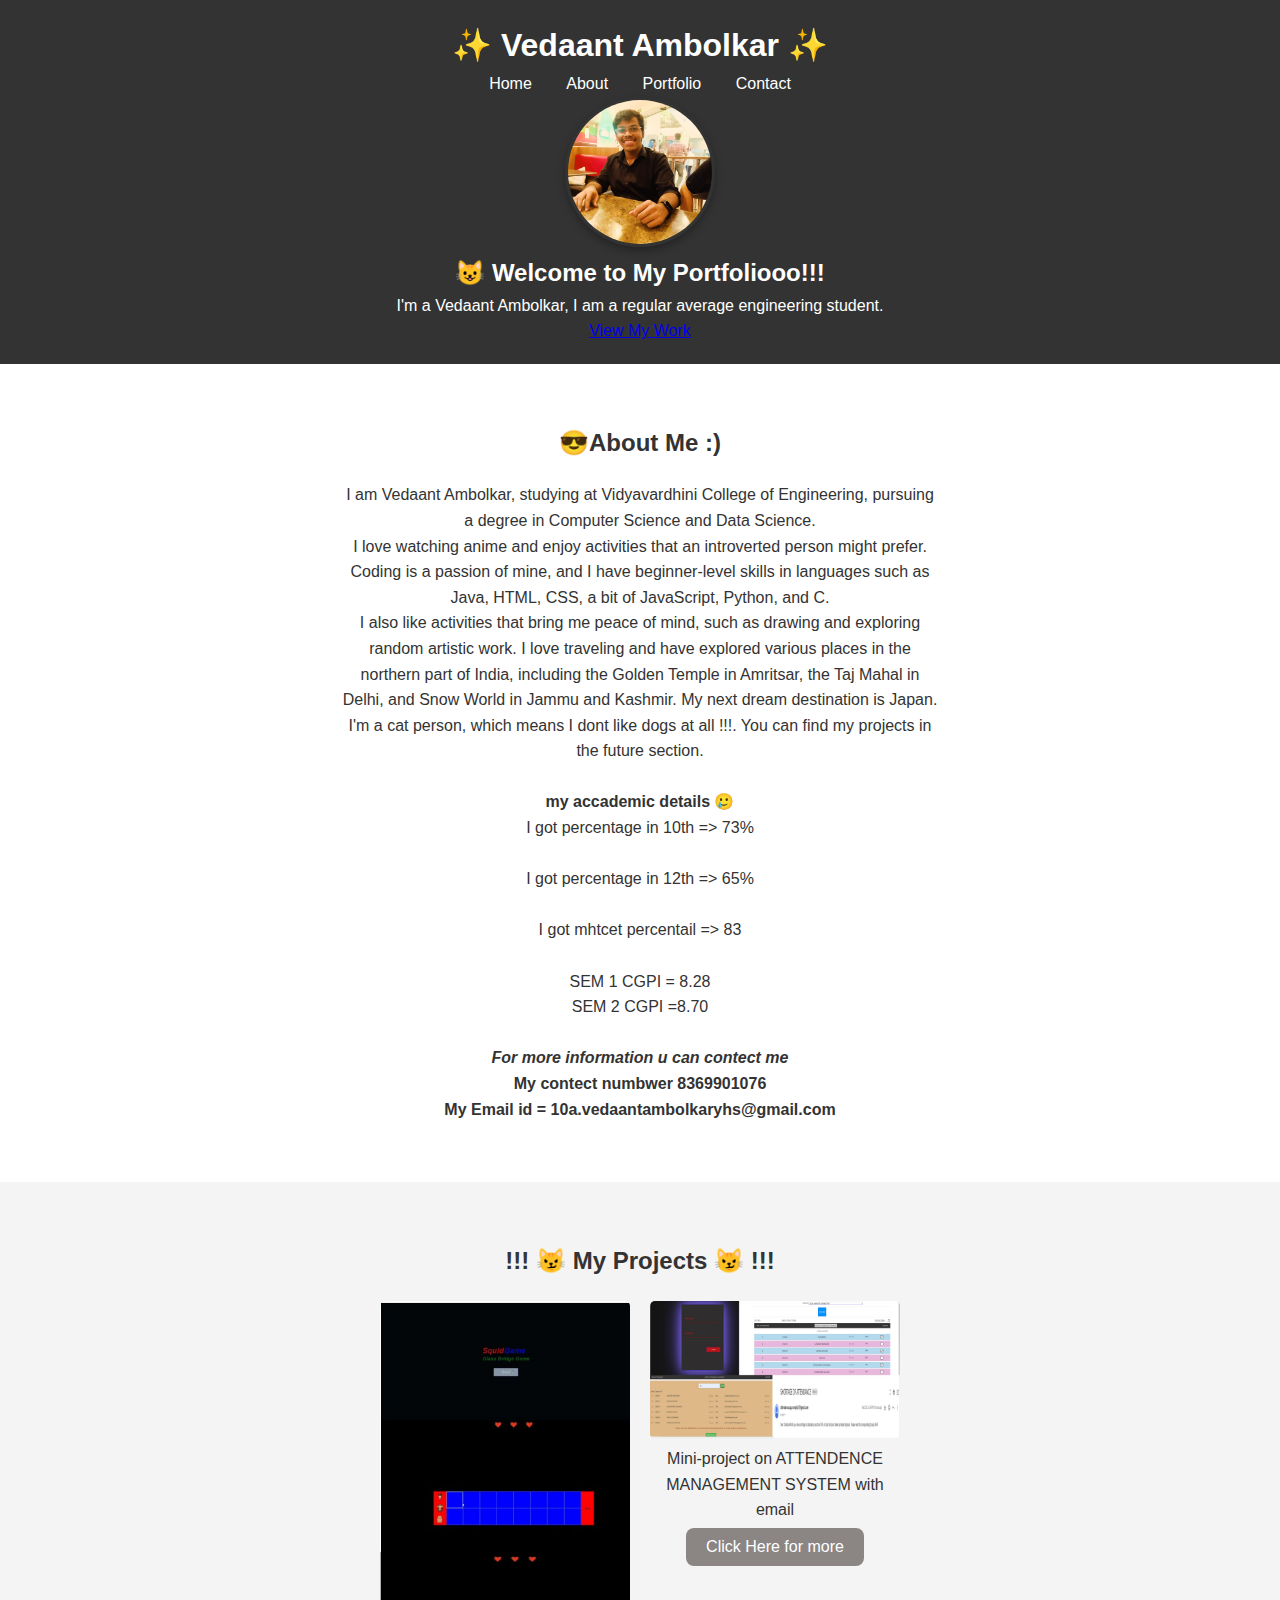
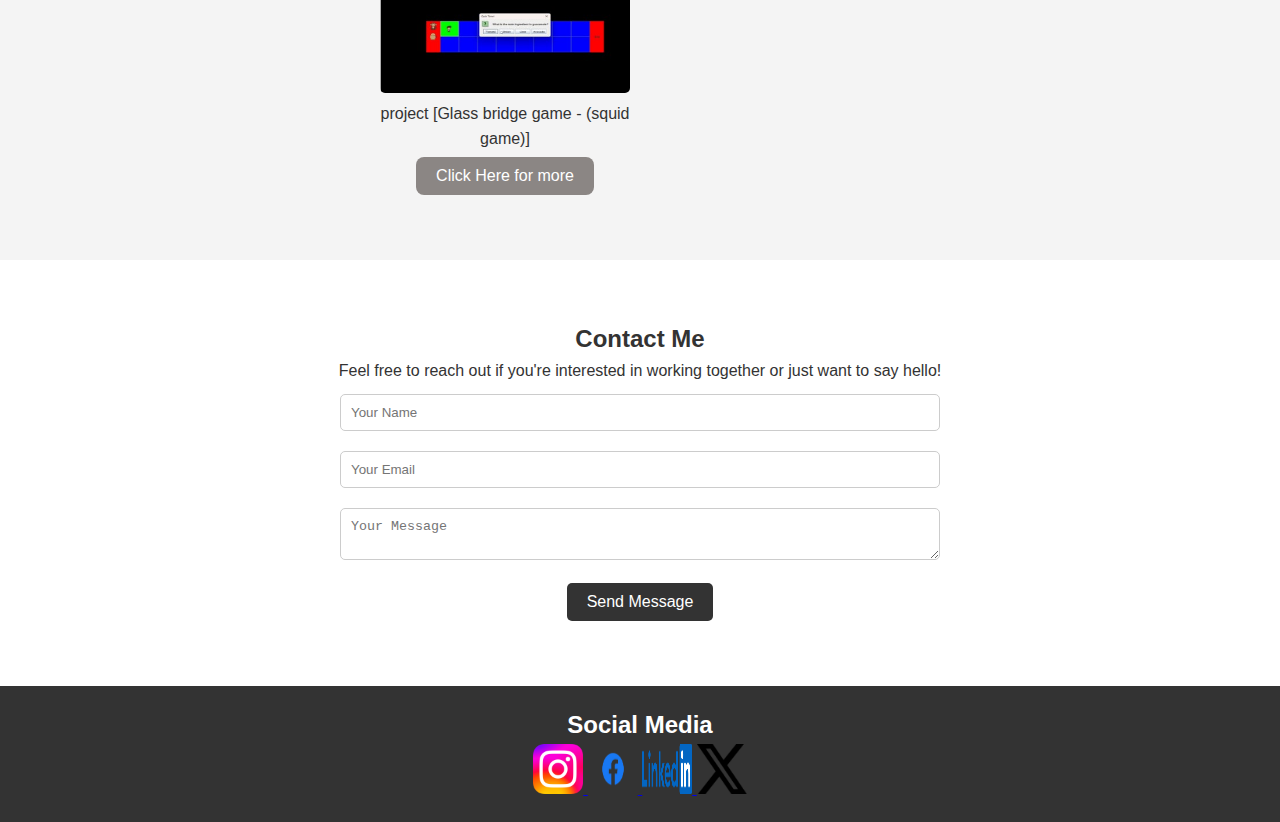
<file: index.html>
<!DOCTYPE html>
<html lang="en">
<head>
  <meta charset="UTF-8">
  <meta name="viewport" content="width=device-width, initial-scale=1.0">
  <title>My Portfolio</title>
  <link rel="stylesheet" href="styles.css">
</head>
<body>
  <header>
    <nav>
      <h1>✨ Vedaant Ambolkar ✨</h1>
      <ul>
        <li><a href="#home">Home</a></li>
        <li><a href="#about">About</a></li>
        <li><a href="#portfolio">Portfolio</a></li>
        <li><a href="#contact">Contact</a></li>
      </ul>
      <img src="vedaant.jpeg" alt="Vedaant's photo" class="circular-image" width="150" height="150">
    </nav>
 
      <h2>😺 Welcome to My Portfoliooo!!!</h2>
      <p>I'm a Vedaant Ambolkar, I am a regular average engineering student.</p>
      <a href="#portfolio" class="btn">
        <section>View My Work</a></section>
    </section>
  </header>

  <main>
    <section id="about" class="about">
      <h2>😎About Me :) </h2>
      <p>I am Vedaant Ambolkar, studying at Vidyavardhini College of Engineering, pursuing a degree in Computer Science and Data Science. </p>
      <p>I love watching anime and enjoy activities that an introverted person might prefer. Coding is a passion of mine, and I have beginner-level skills in languages such as Java, HTML, CSS, a bit of JavaScript, Python, and C. </p>
      <p>I also like activities that bring me peace of mind, such as drawing and exploring random artistic work. I love traveling and have explored various places in the northern part of India, including the Golden Temple in Amritsar, the Taj Mahal in Delhi, and Snow World in Jammu and Kashmir. My next dream destination is Japan.
        I'm a cat person, which means I dont like  dogs at all !!!. You can find my projects in the future section.</p>
        <br>
        <p><b>my accademic details 🥲 </b></p>
      <p>I got percentage in 10th => 73%</p>
      <br>
      <p>I got percentage in 12th => 65%</p>
      <br>
      <p>I got mhtcet percentail => 83</p>
      <br>
      <p>SEM 1 CGPI = 8.28</p>
      <p>SEM 2 CGPI =8.70</p>    
      <br>
      <p><i><b>For more information u can contect me </b></i></p>  
      <p><b>My contect numbwer 8369901076</b></p>
      <p><b>My Email id = 10a.vedaantambolkaryhs@gmail.com</b></p>
       </section>

    <section id="portfolio" class="portfolio">
      <h2>!!! 😼 My Projects 😼 !!!</h2>
      <div class="gallery">
        <div class="project"><img src="java.jpg" alt="Project 1"><p> project [Glass bridge game - (squid game)]</a></p><button onclick="window.location.href='j.html'">Click Here for more</button></div>
        <div class="project"><img src="MINI.jpg" alt="Project 2"><p>Mini-project  on ATTENDENCE MANAGEMENT SYSTEM with email</a></p><button onclick="window.location.href='m.html'">Click Here for more</button></div>
      
      </div>
    </section>

    <section id="contact" class="contact">
      <h2>Contact Me</h2>
      <p>Feel free to reach out if you're interested in working together or just want to say hello!</p>
      <form action="https://script.google.com/macros/s/AKfycbzv8zusF_RIaCjAVuGGu_oVfAkQnTGkVO0EgXdOOHSdq0AcfwK-4-x5at9vsF1n1W69Sw/exec" method="post">
        <input type="text" name="name" placeholder="Your Name" required>
        <input type="email" name="email" placeholder="Your Email" required>
        <textarea name="message" placeholder="Your Message" required></textarea>
        <button type="submit" class="btn">Send Message</button>
      </form>
    </section>
    <script src="script.js"></script>
 
</script>

  </main>

  <footer>
    <p><section class="social-media">
      <h2>Social Media</h2>
      <div class="social-media-links">
          <a href="https://www.instagram.com/vedaant_ambolkar_336/" target="_blank">
              <img src="Instagram.svg.png" alt="Instagram">
          </a>
          <a href="https://www.facebook.com/profile.php?id=100076657399793" target="_blank">
              <img src="facebook_04B0032001662445-removebg-preview.png" alt="Facebook">
          </a>
          <a href="https://www.linkedin.com/in/vedaant-ambolkar-6b30b9298/" target="_blank">
              <img src="LinkedIn_2021.svg.png" alt="LinkedIn">
          </a>
          <a href="https://www.twitter.com" target="_blank">
              <img src="X_logo_2023.svg.png" alt="Twitter">
          </a>
      </div>
  </section></p>
  </footer>
</body>
</html>
</file>
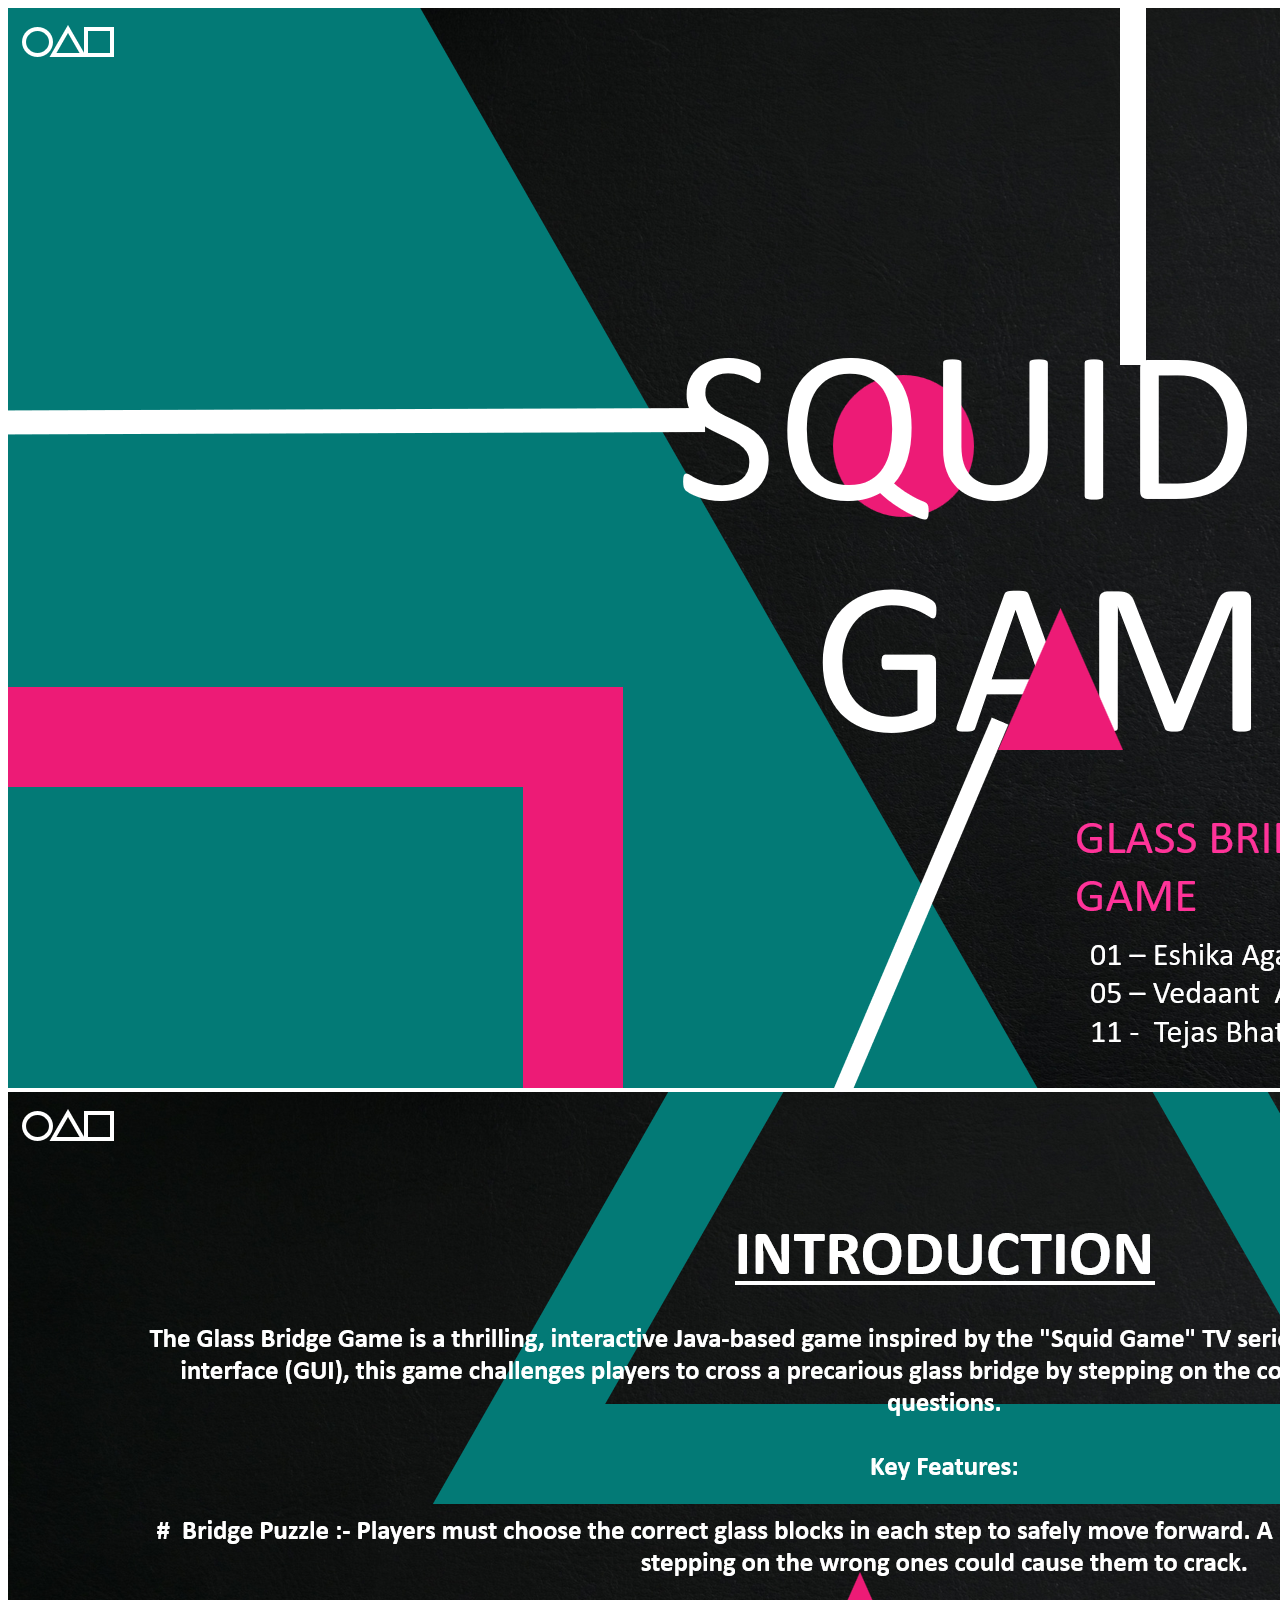
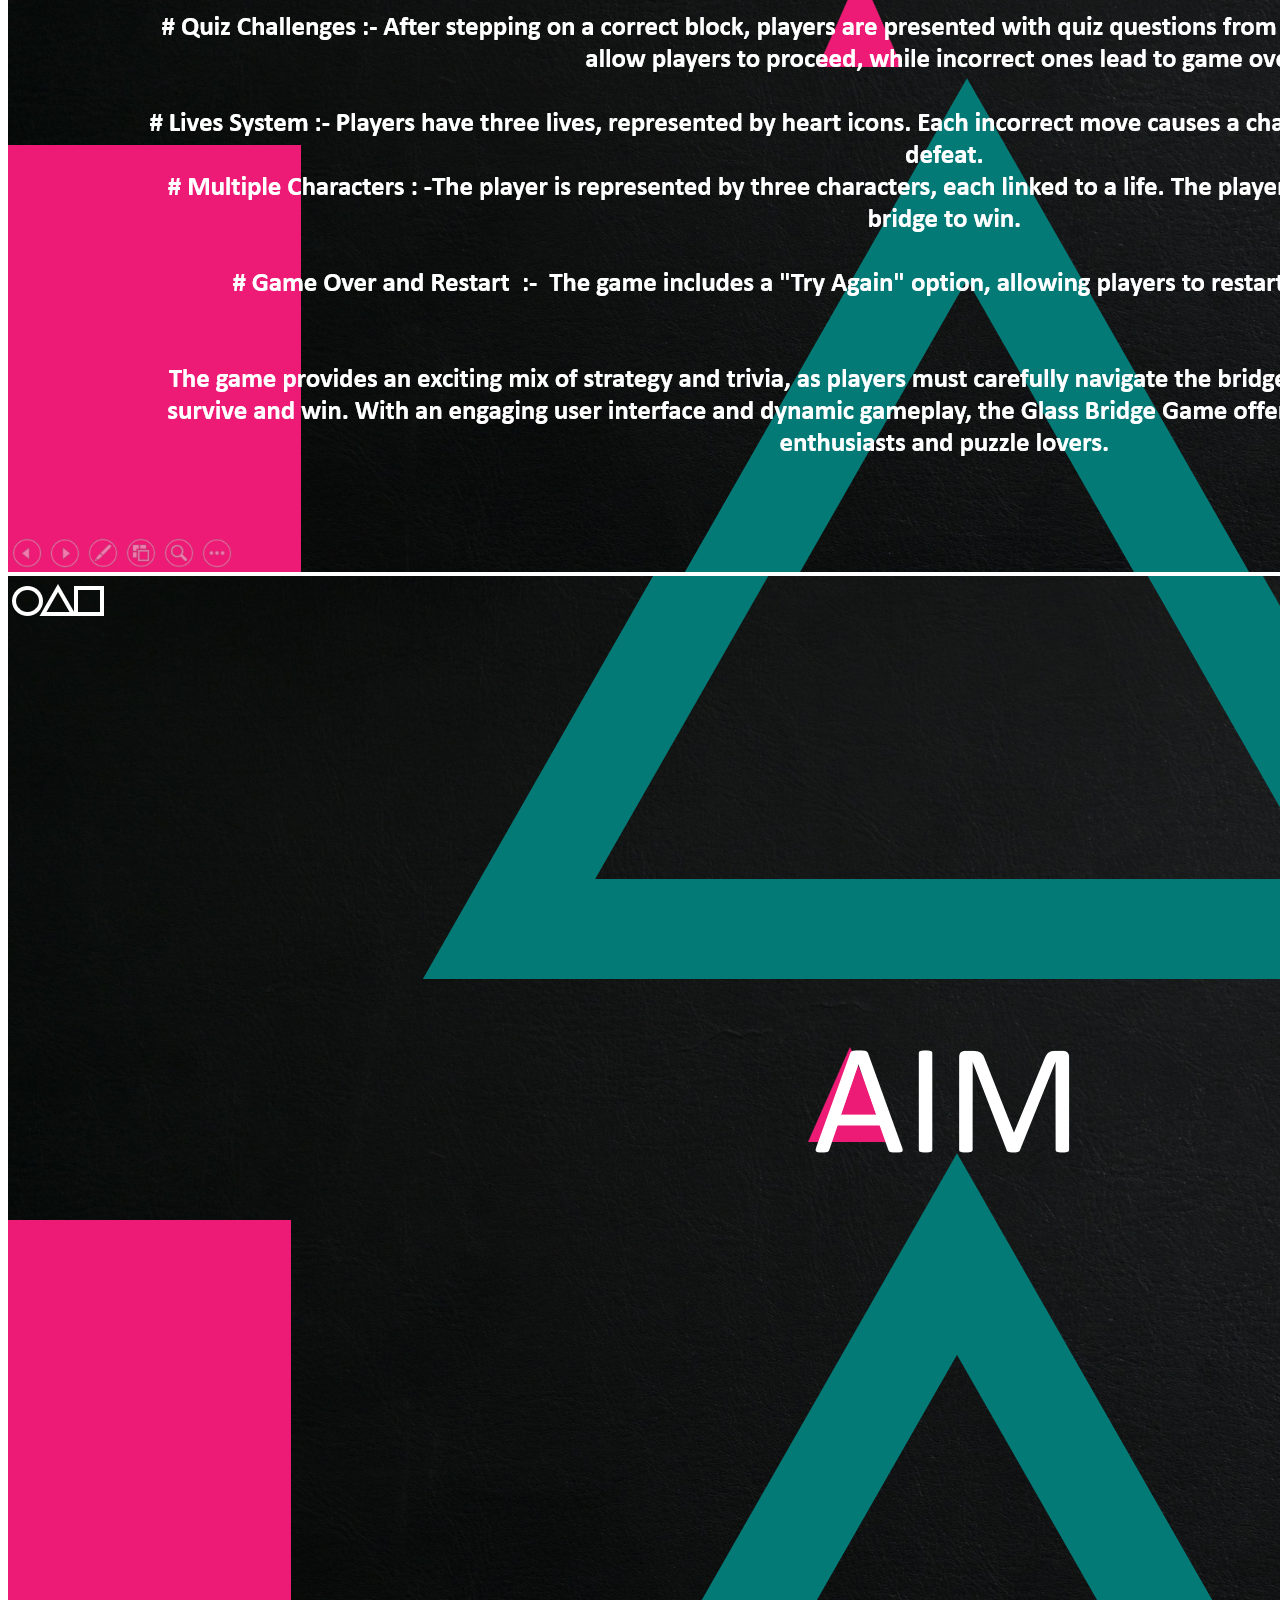
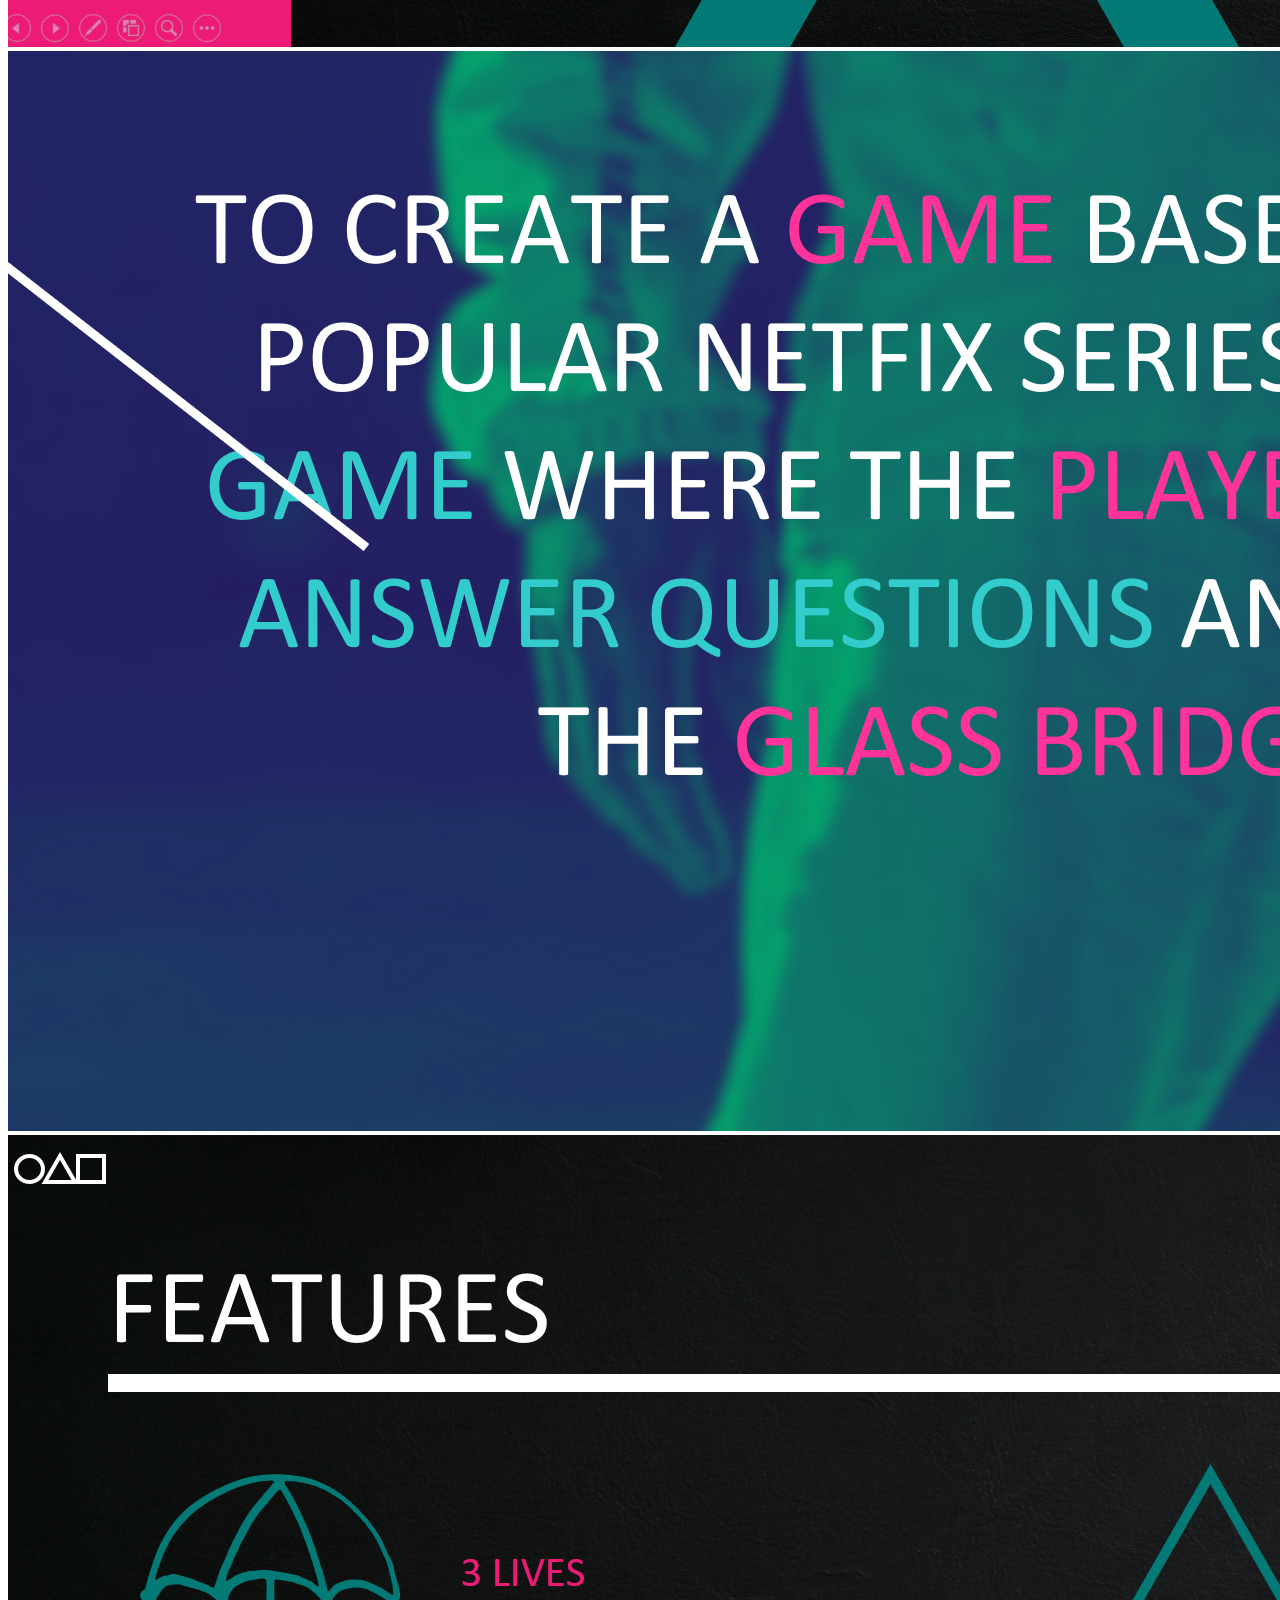
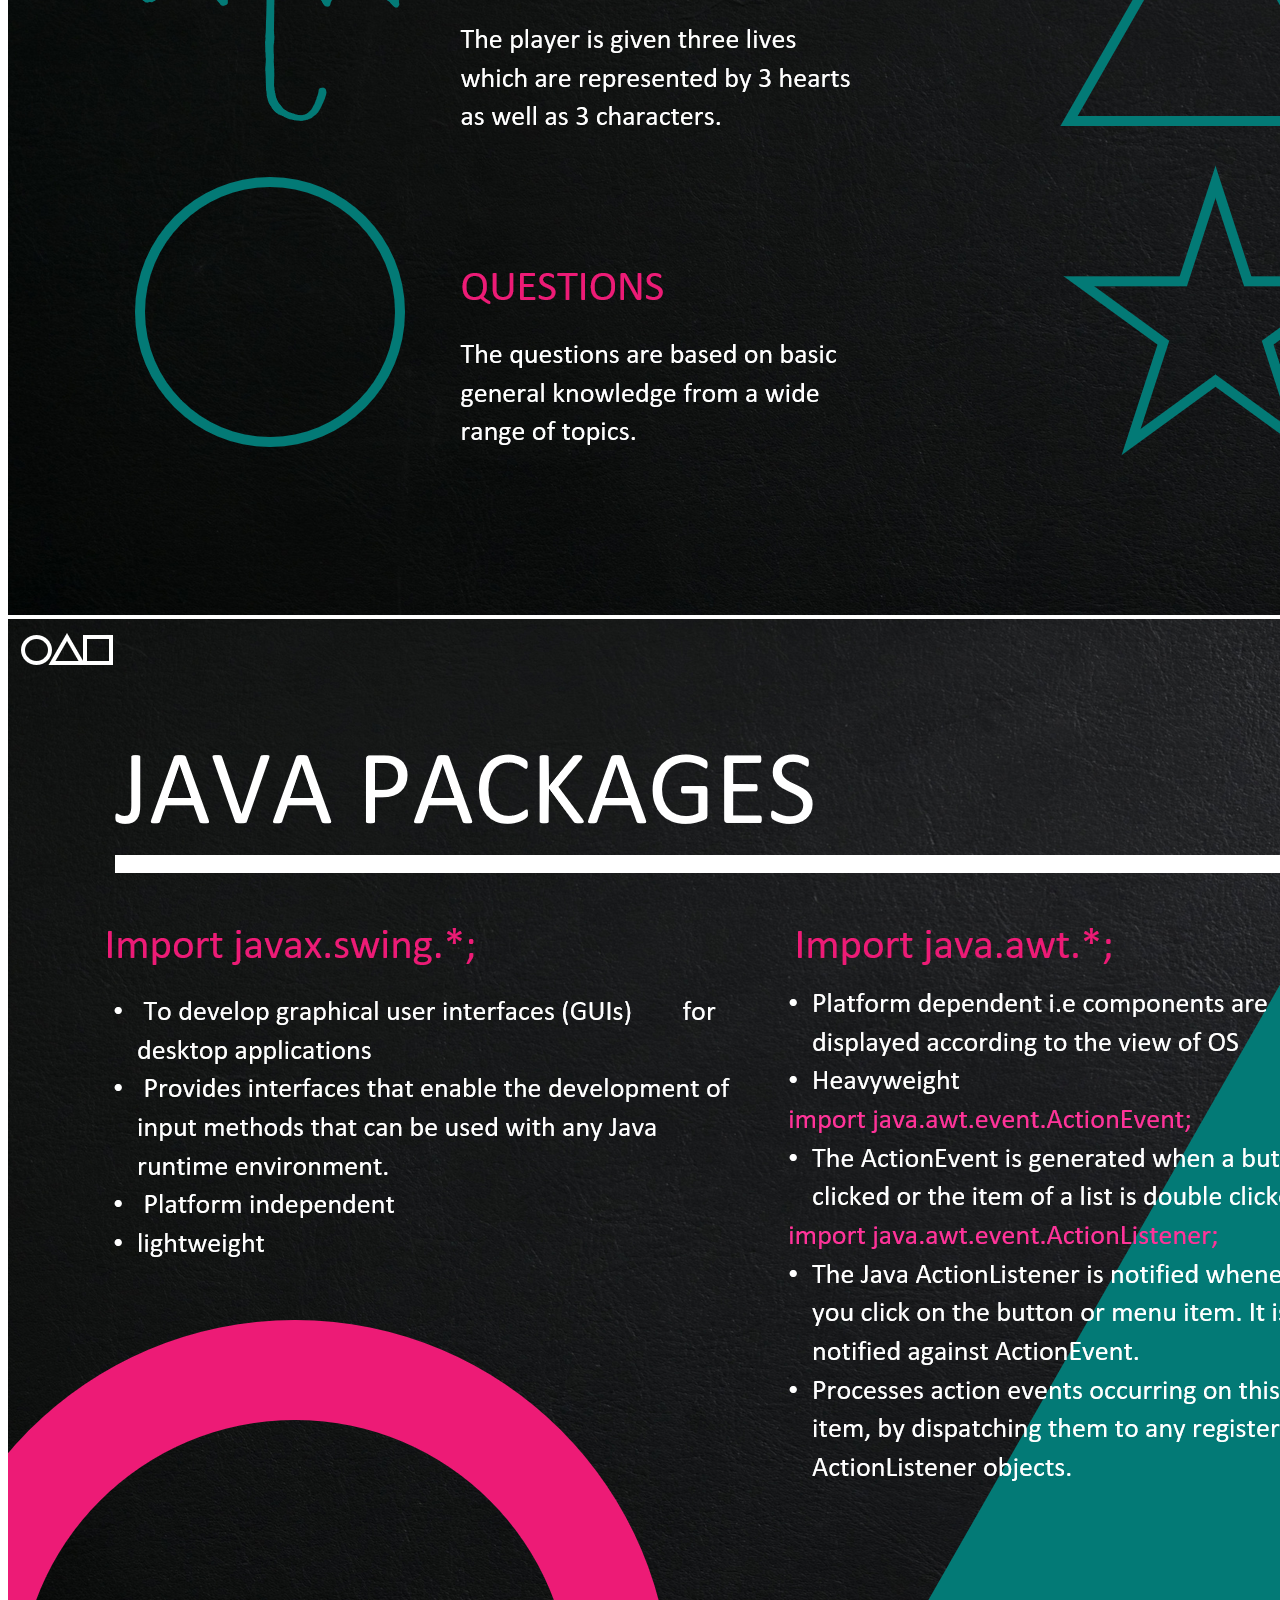
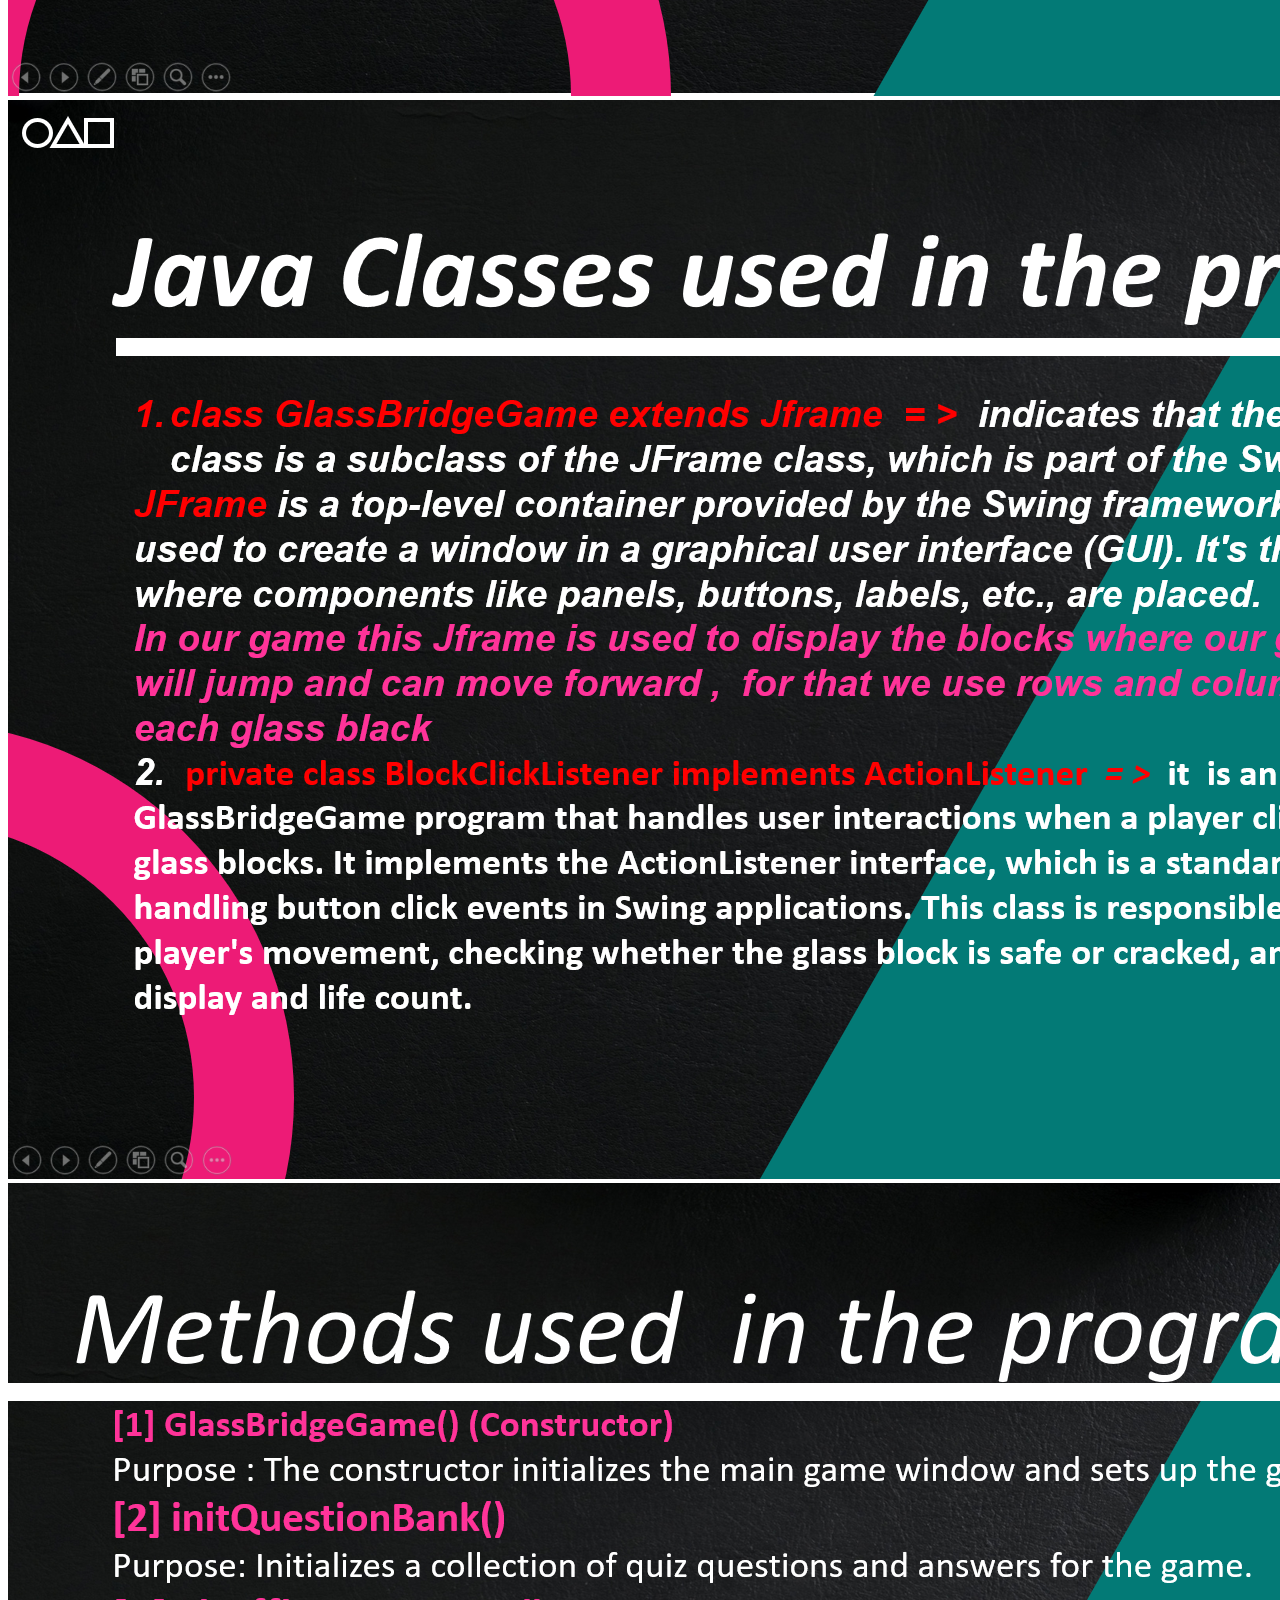
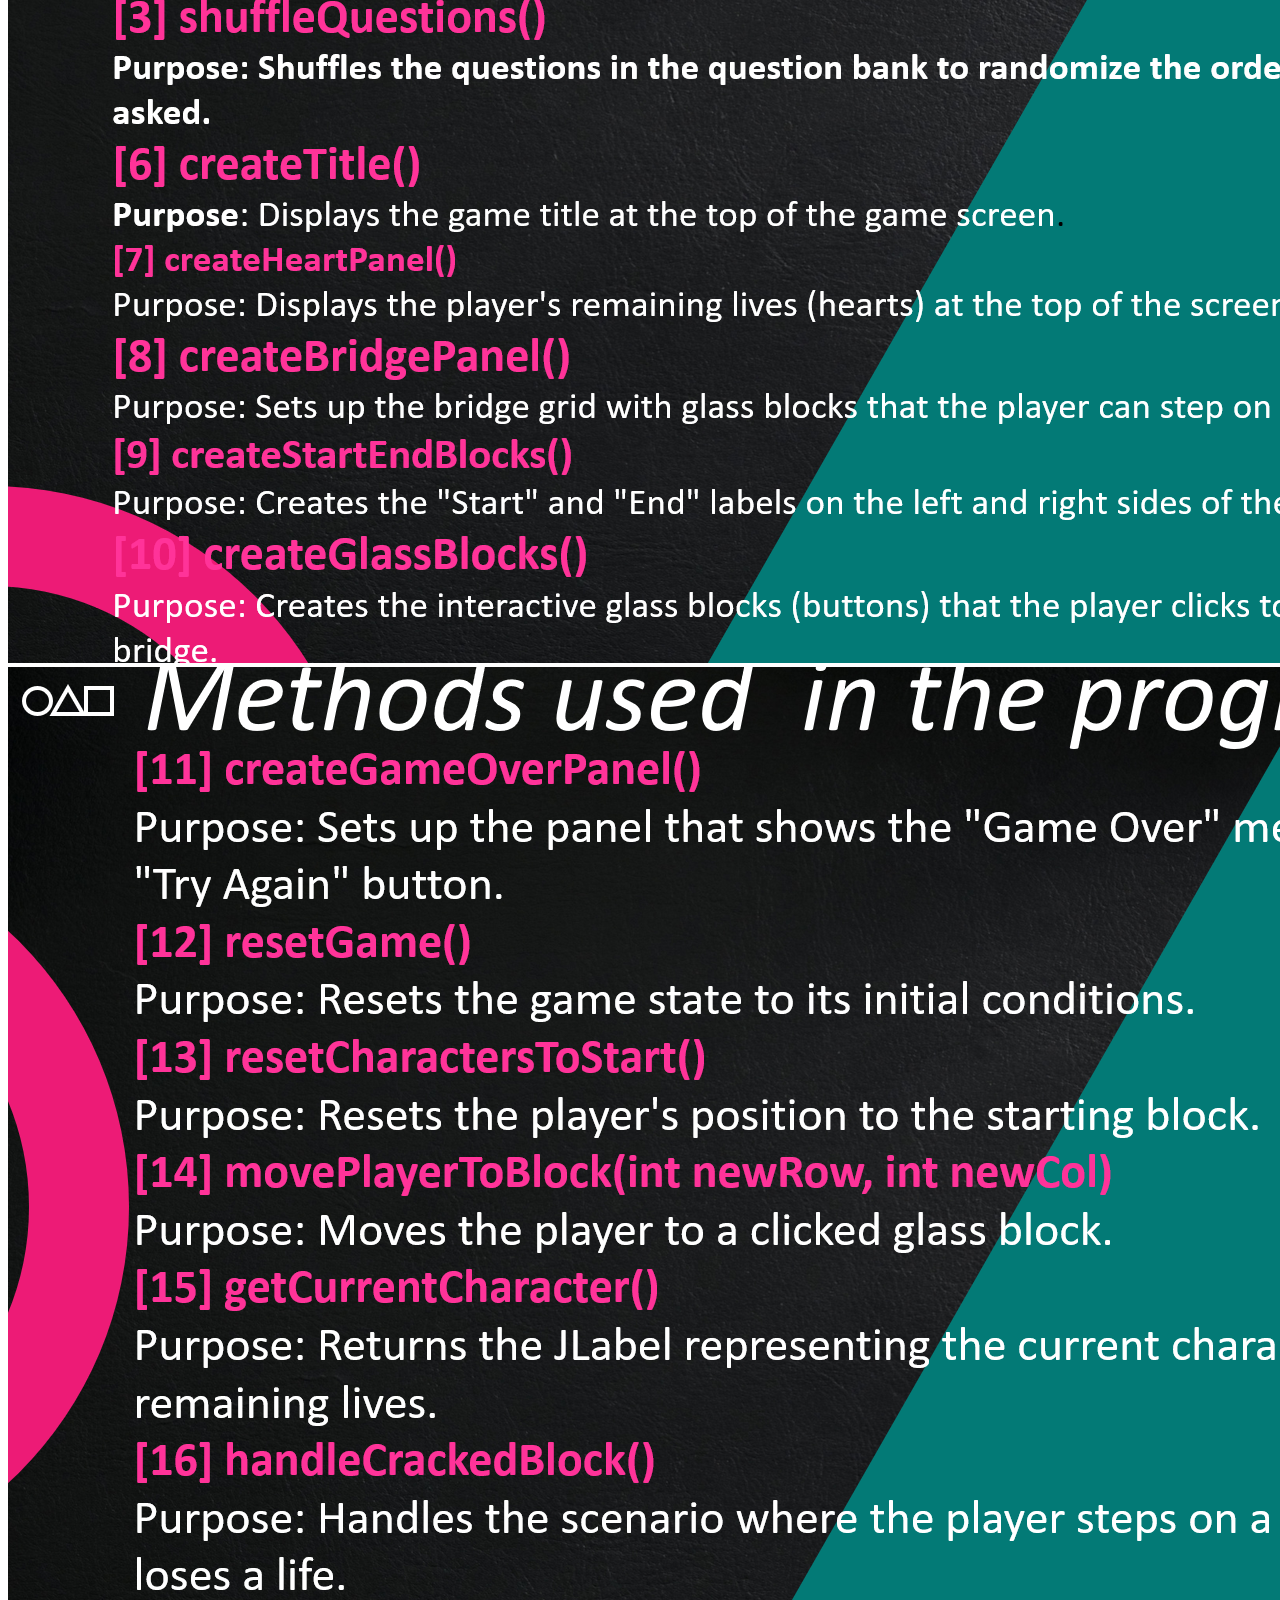
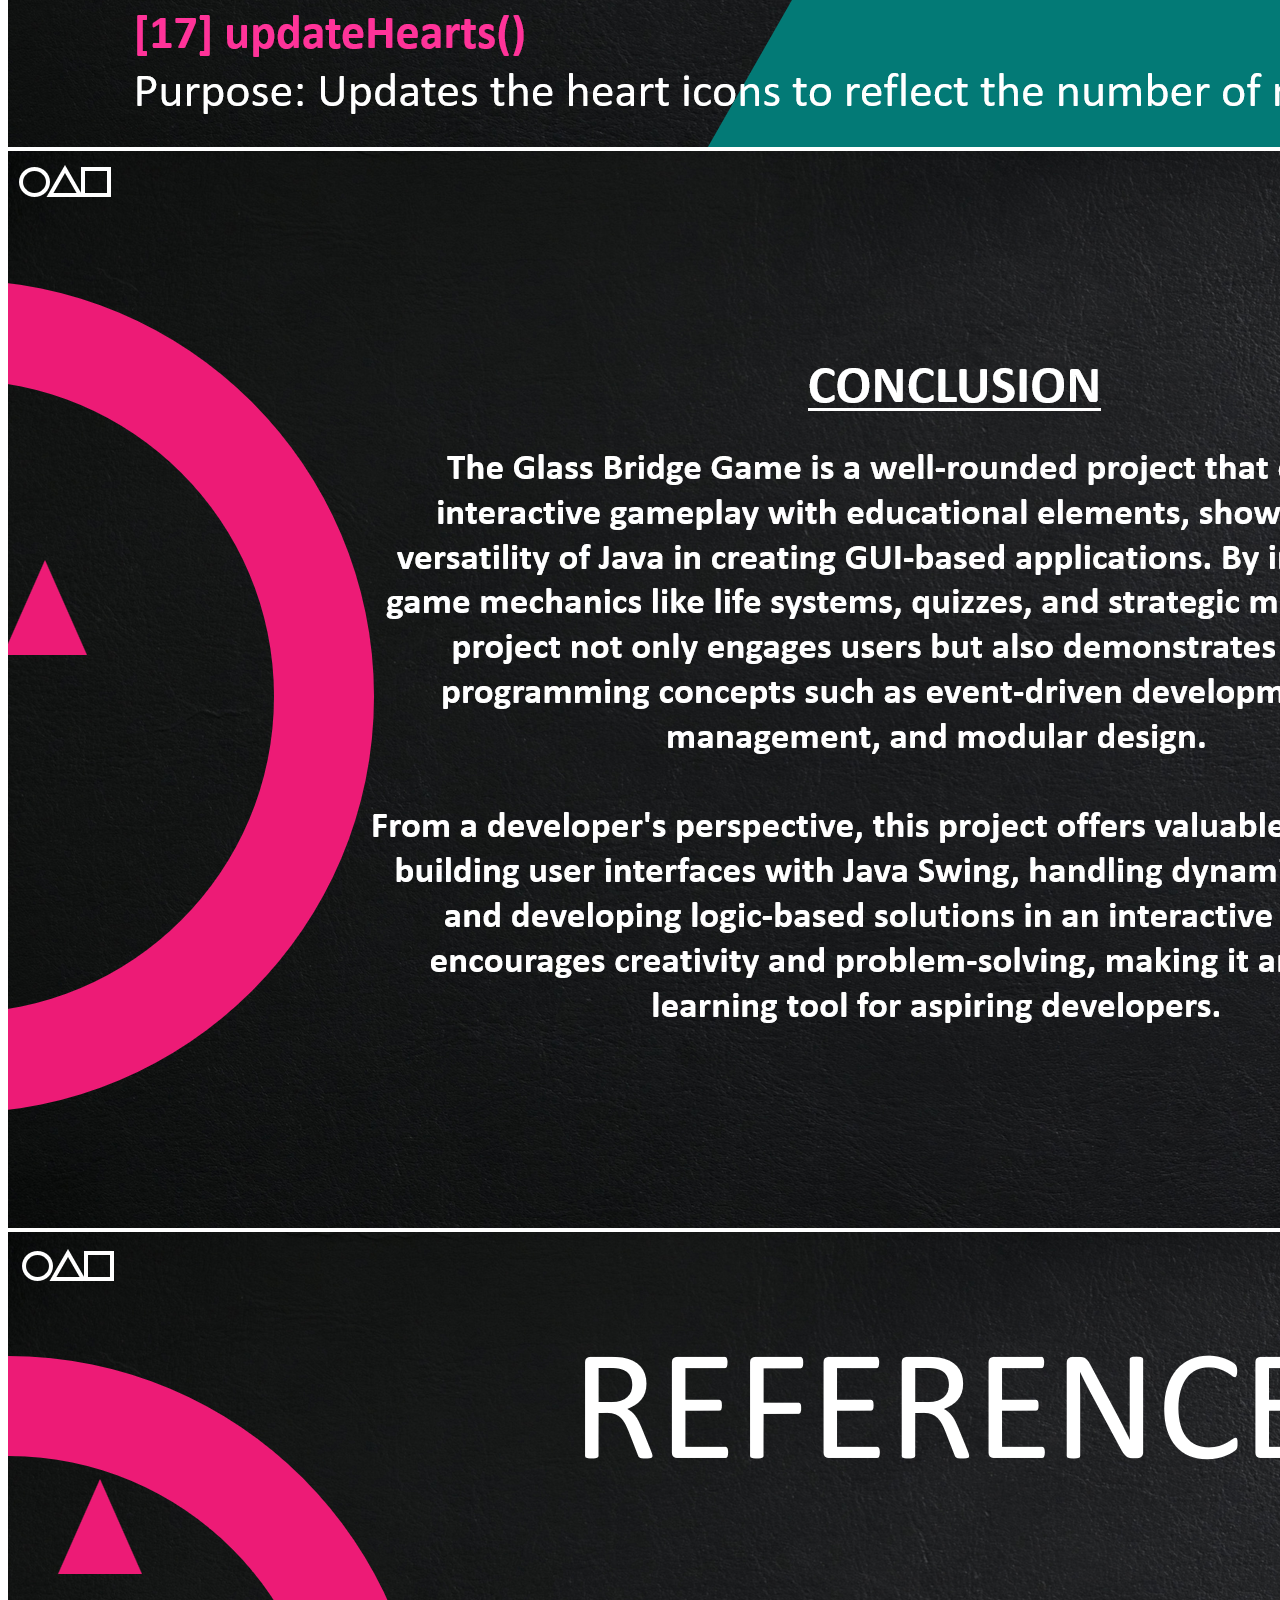
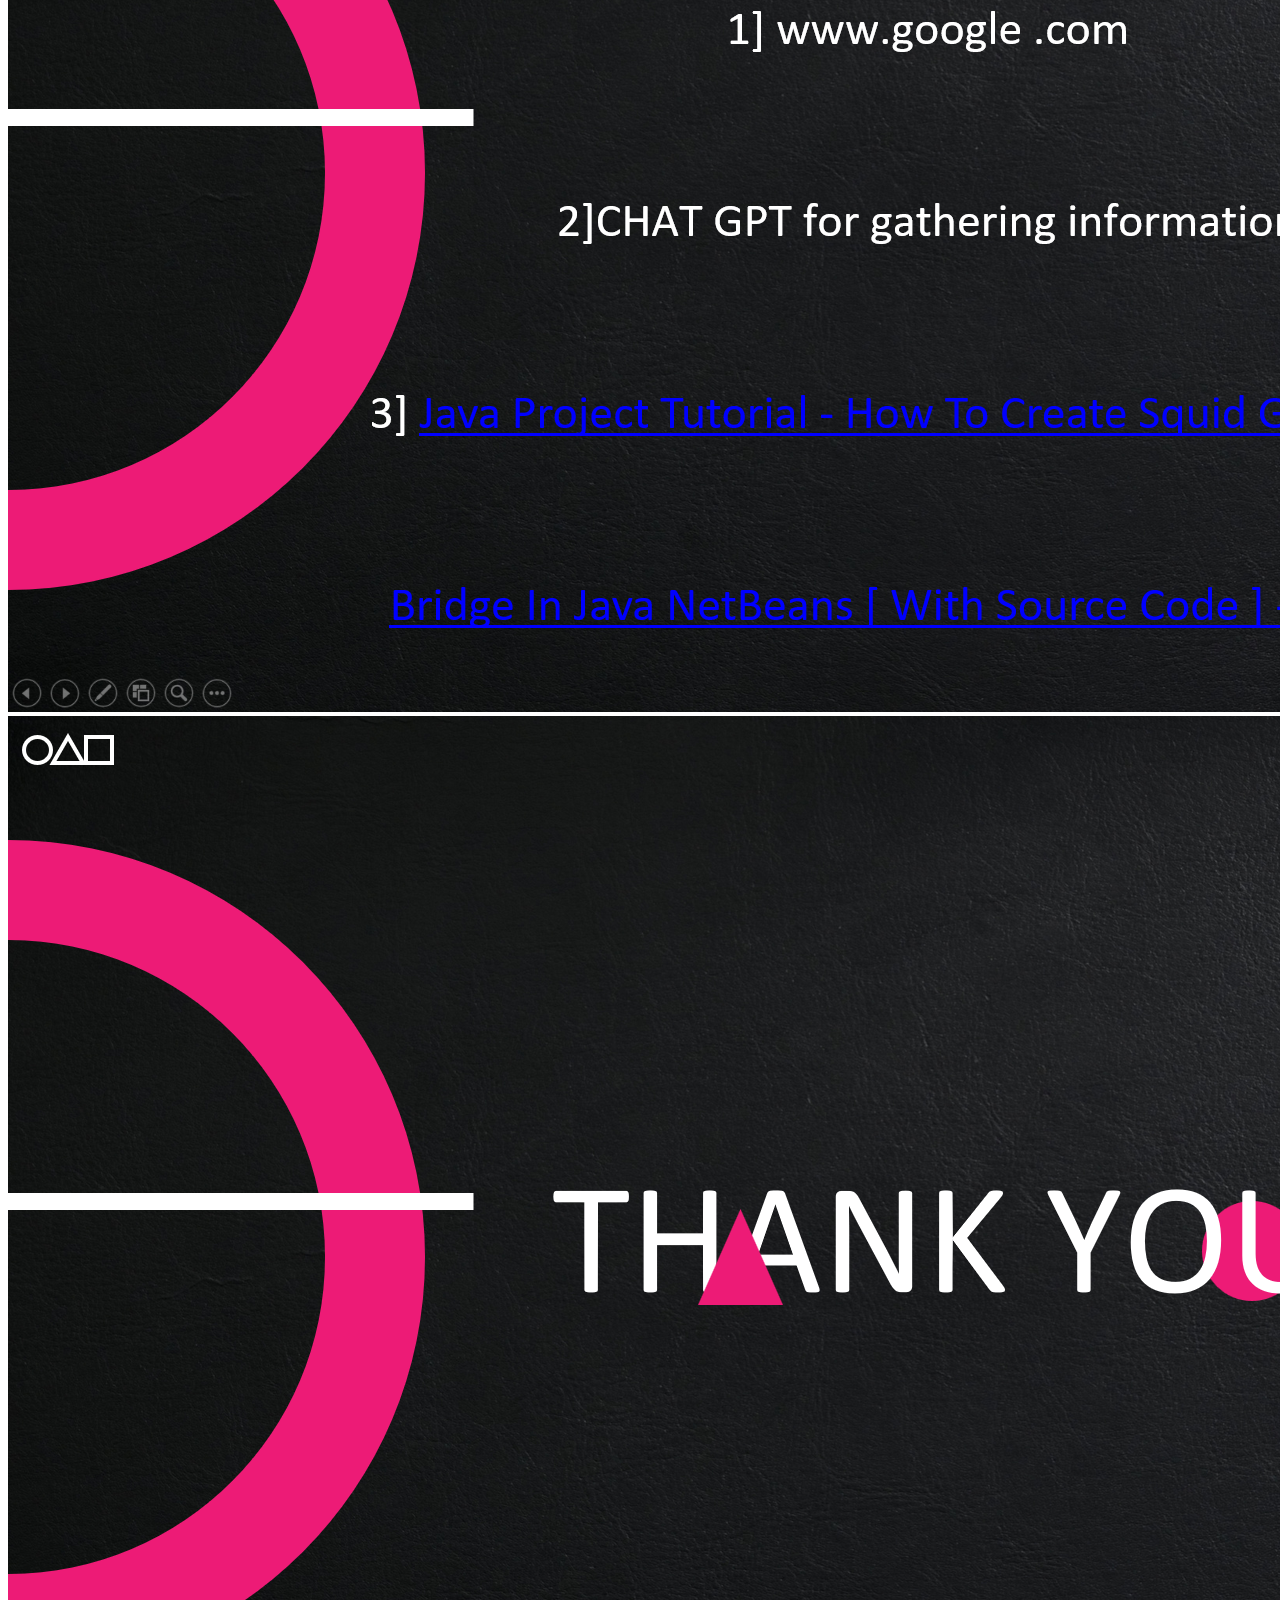
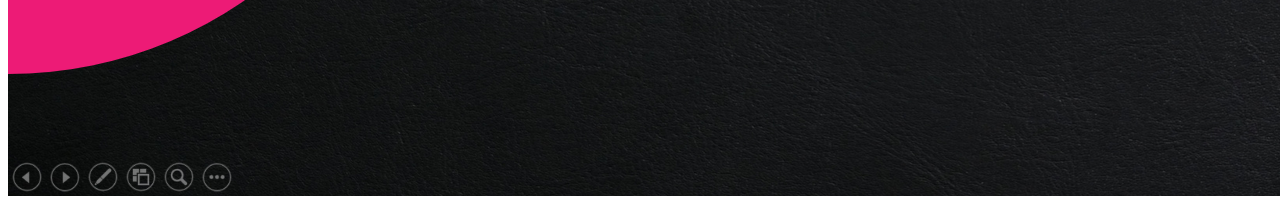
<file: j.html>
<!DOCTYPE html>
<html lang="en">
<head>
  <meta charset="UTF-8">
  <meta name="viewport" content="width=device-width, initial-scale=1.0">
  <title>My Portfolio</title>
  
</head>
<body>
  <header>
    <img src="j1.png" alt="Project 1">
    <img src="j2.png" alt="Project 1">
    <img src="j3.png" alt="Project 1">
    <img src="j4.png" alt="Project 1">
    <img src="j5.png" alt="Project 1">
    <img src="j6.png" alt="Project 1">
    <img src="j7.png" alt="Project 1">
    <img src="j8.png" alt="Project 1">
    <img src="j9.png" alt="Project 1">
    <img src="j10.png" alt="Project 1">
    <img src="j11.png" alt="Project 1">
    <img src="j12.png" alt="Project 1">
    </header>
</body>
</html>
</file>
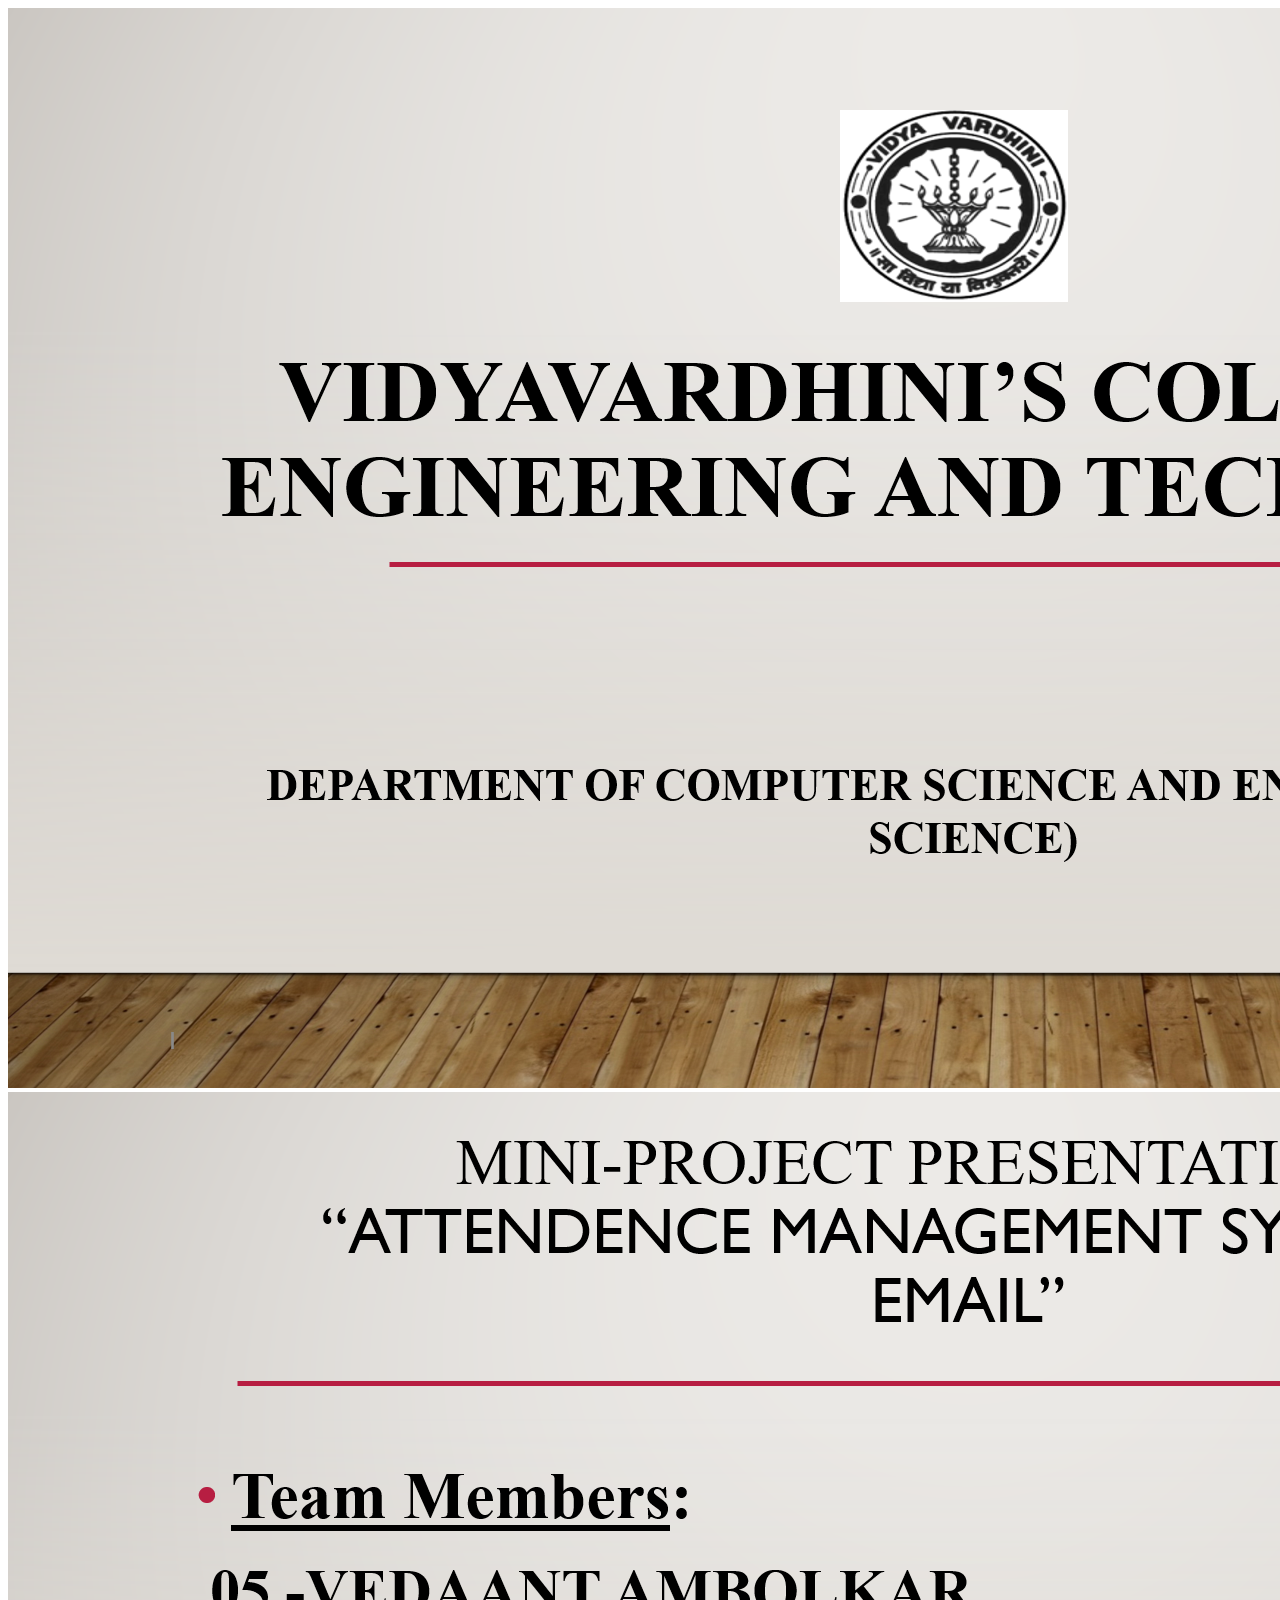
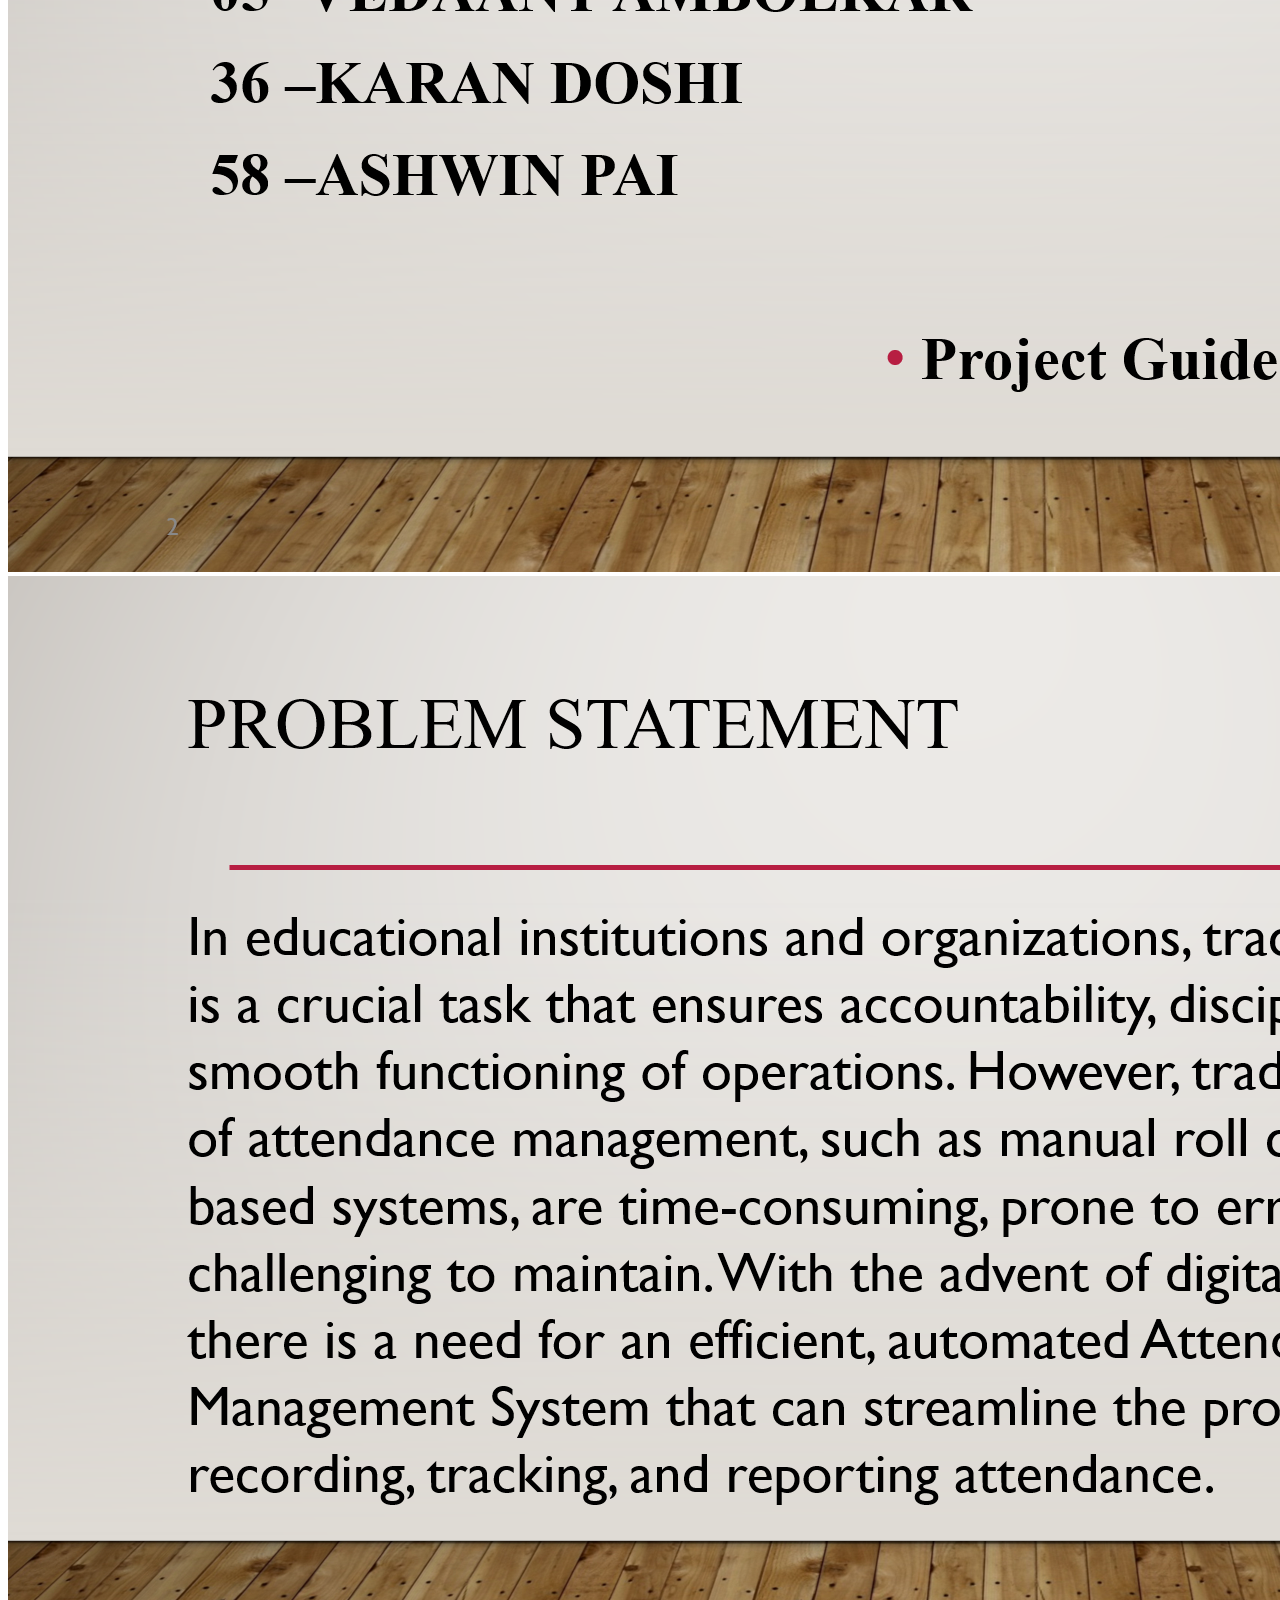
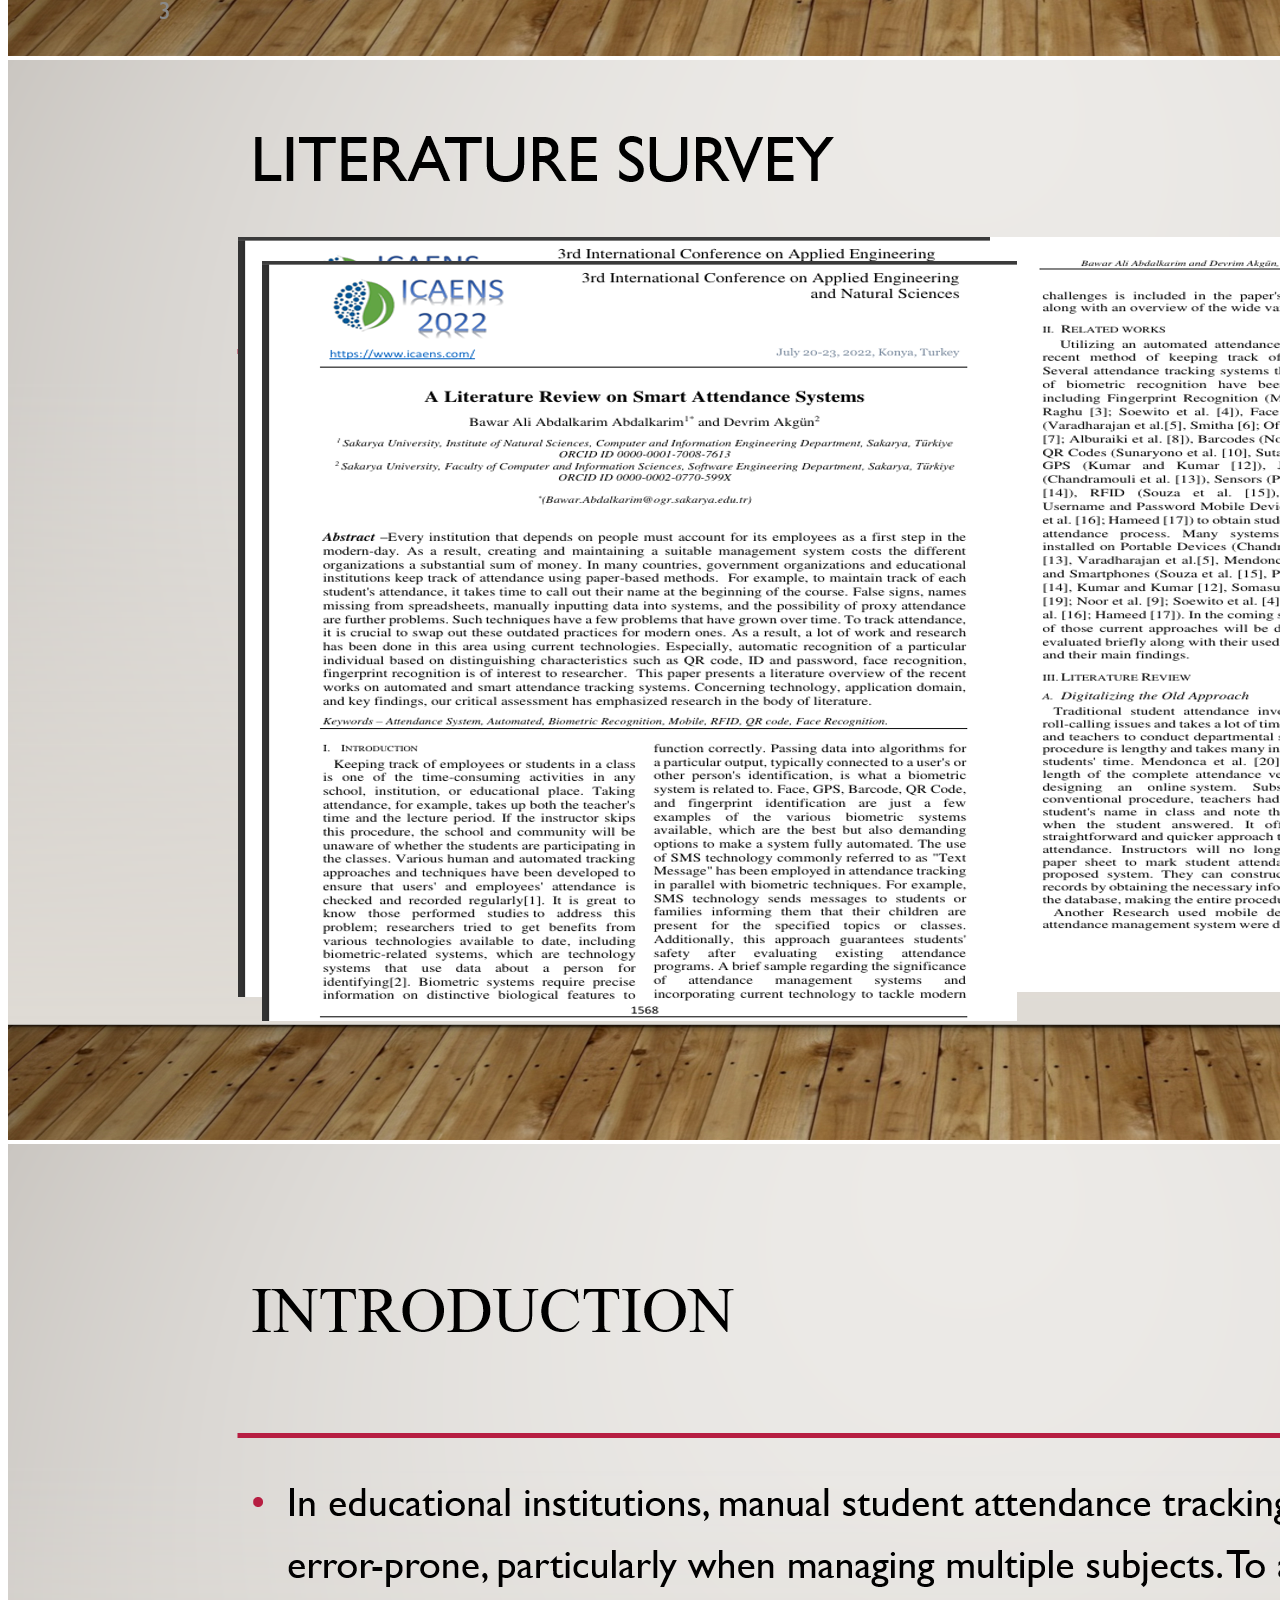
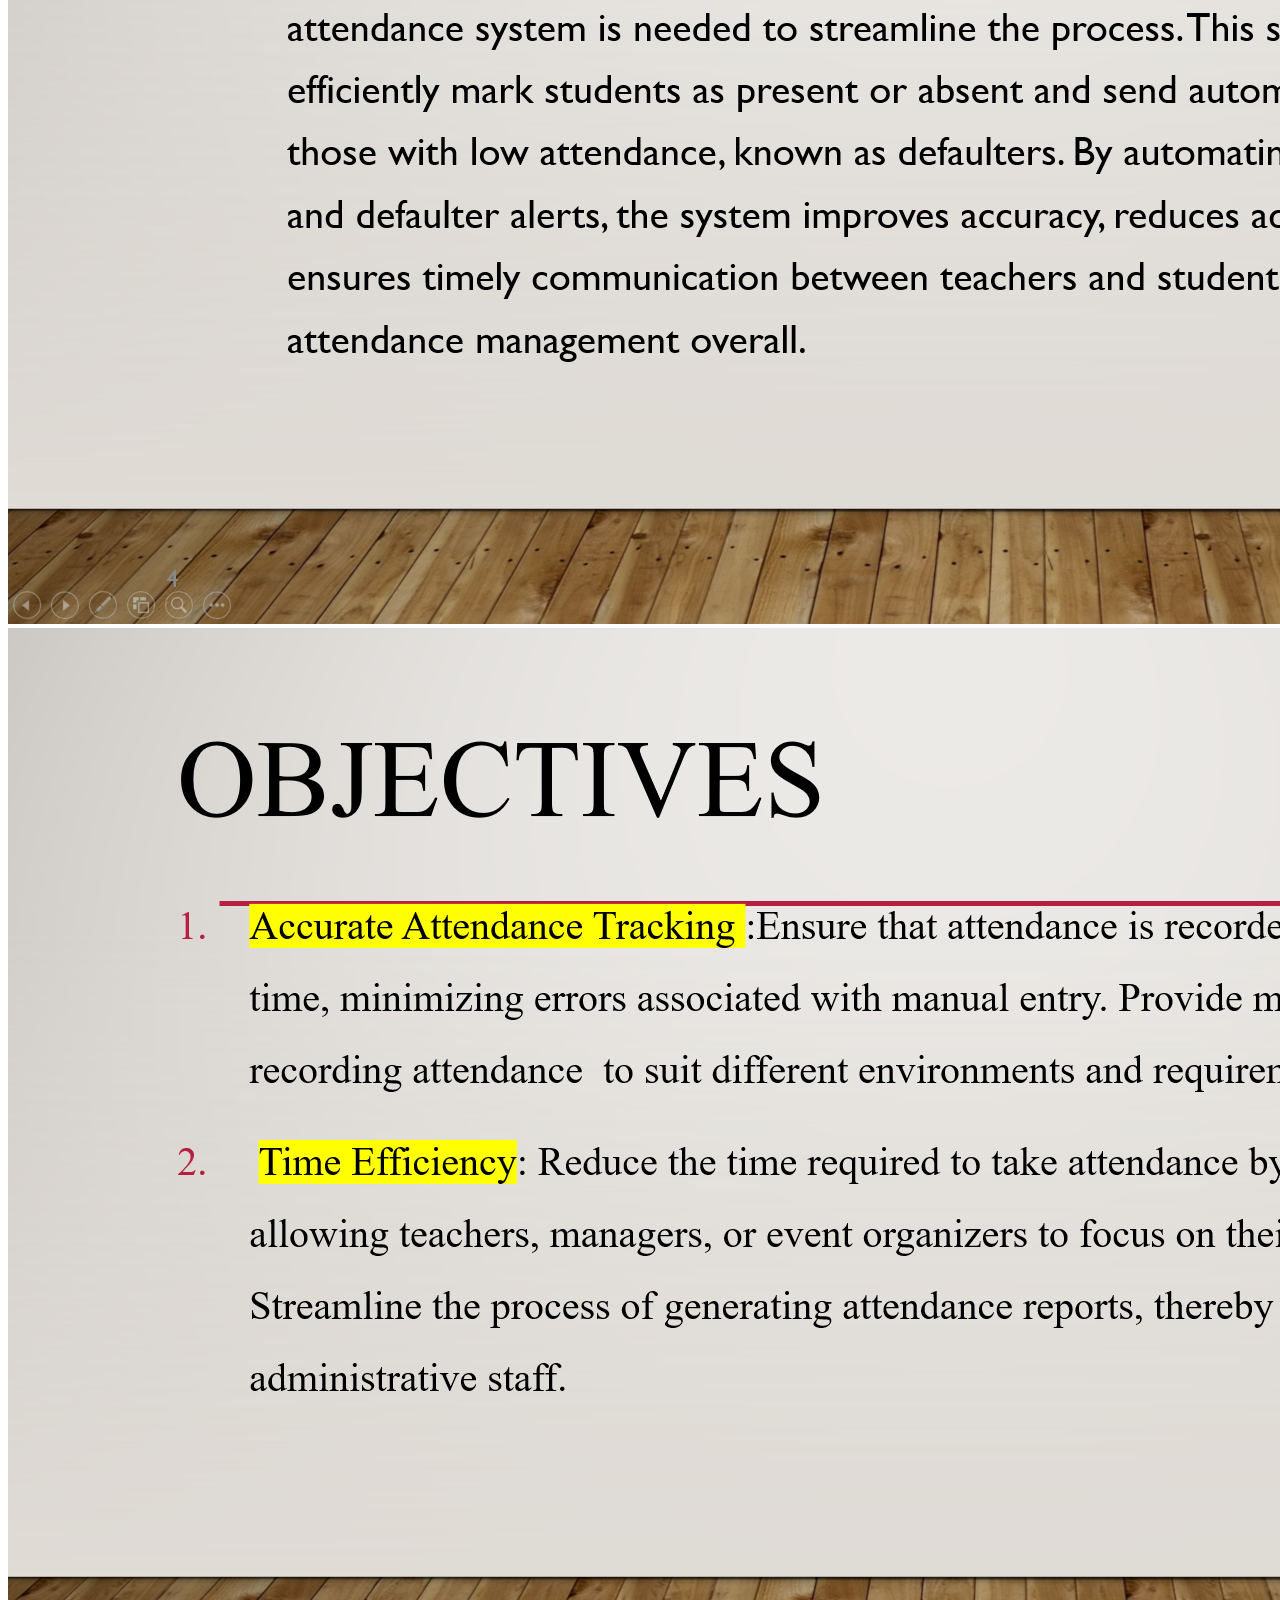
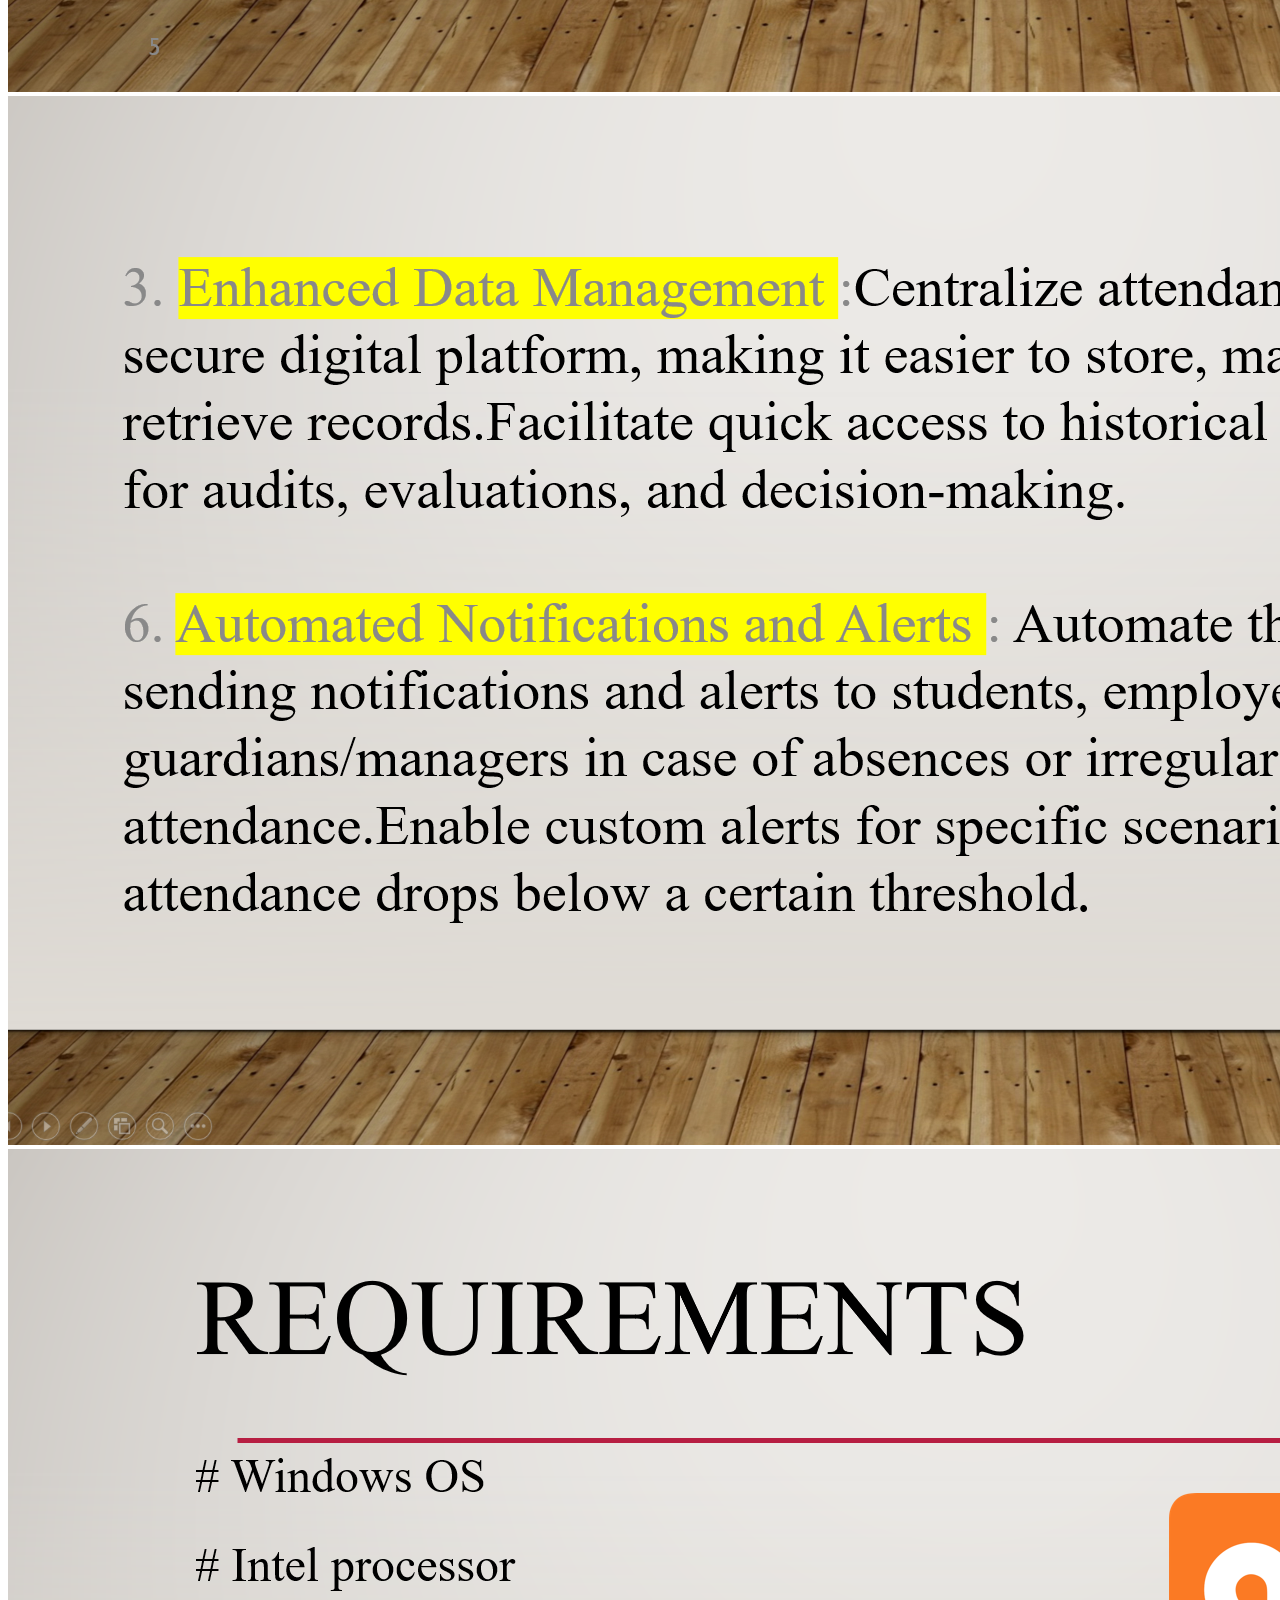
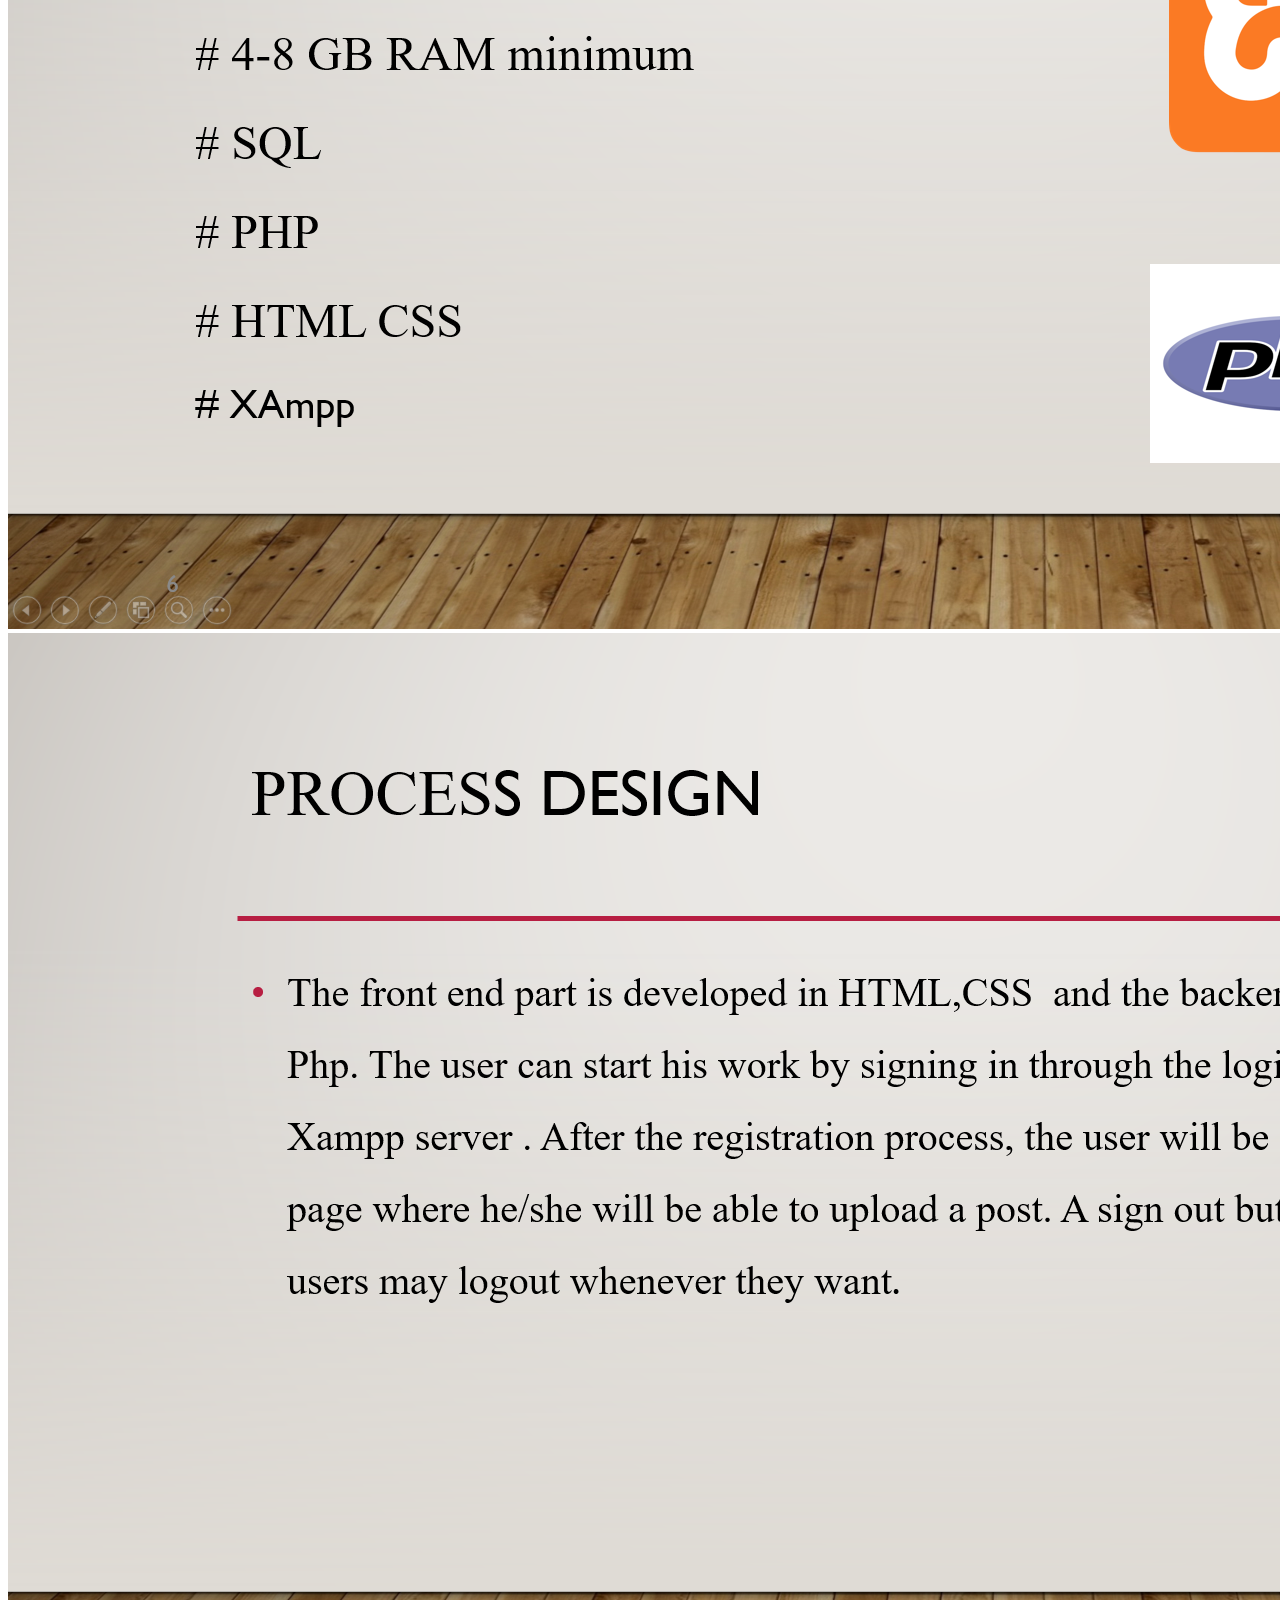
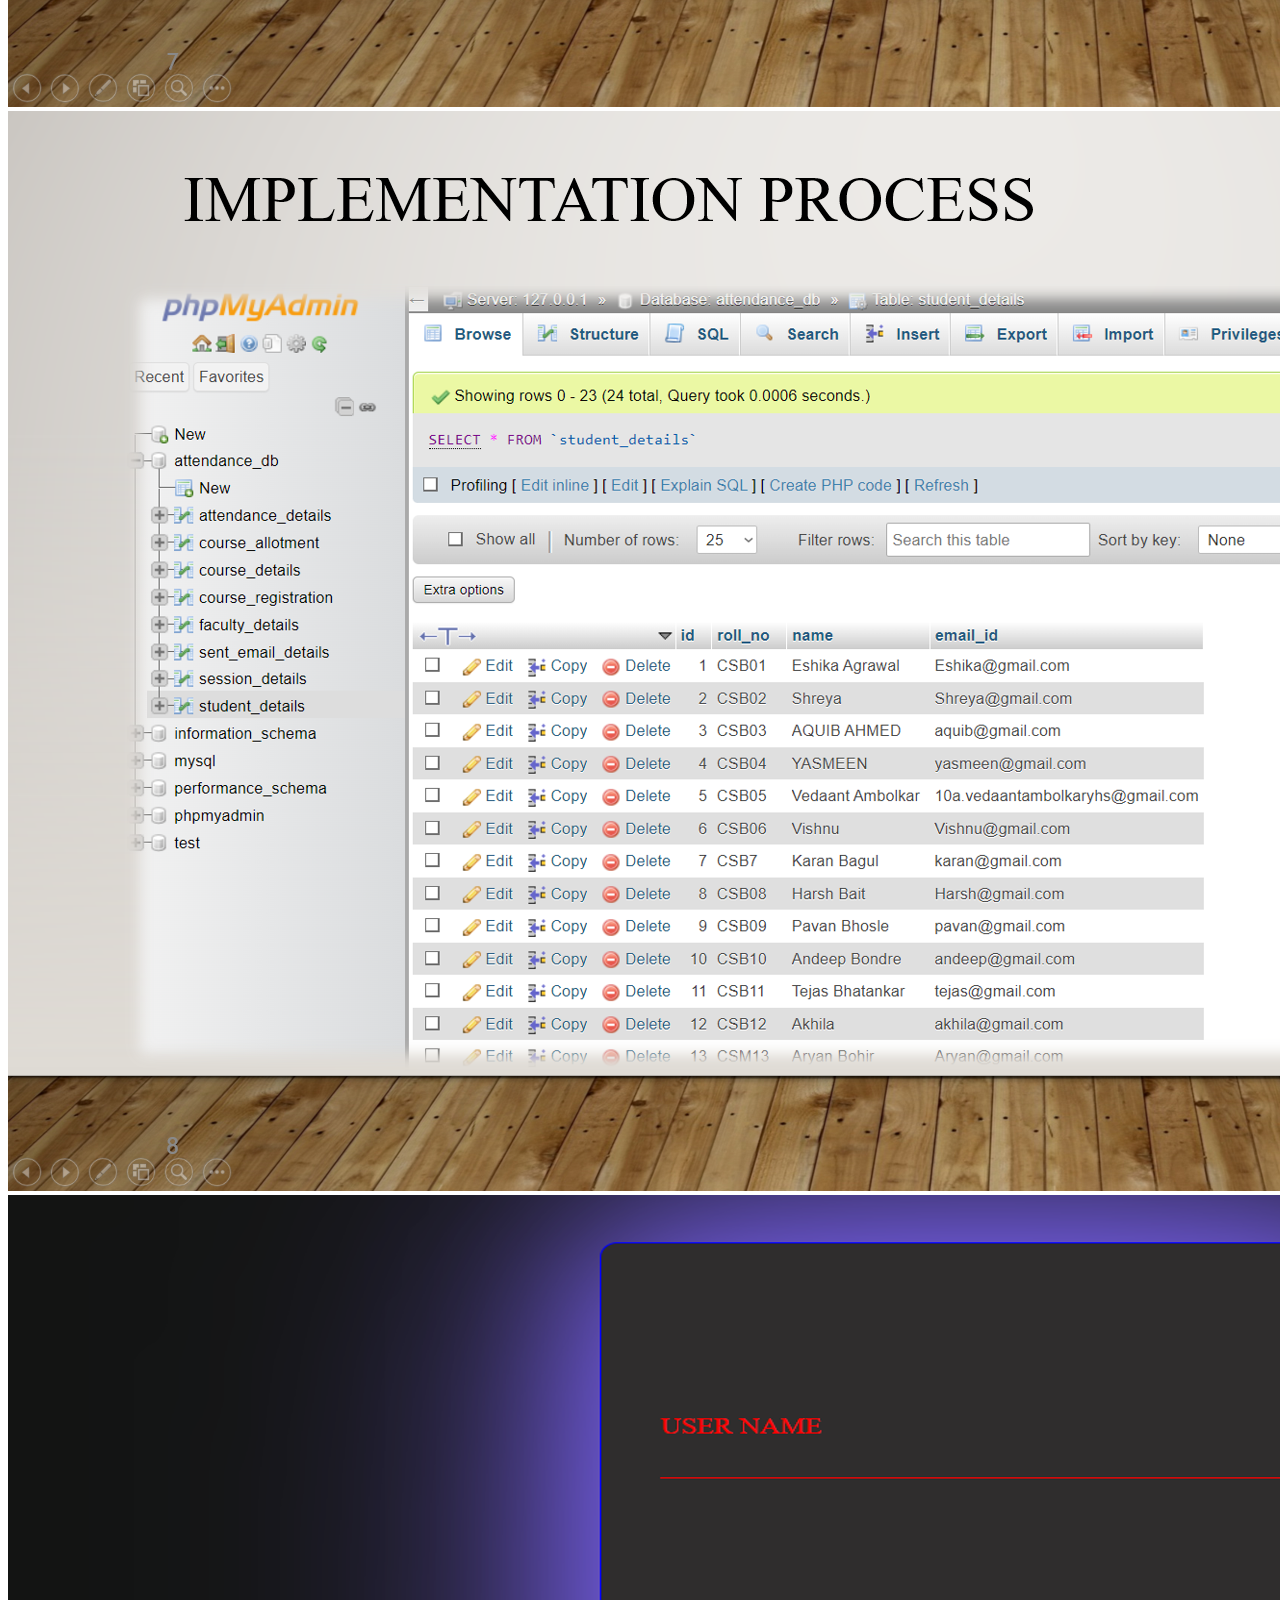
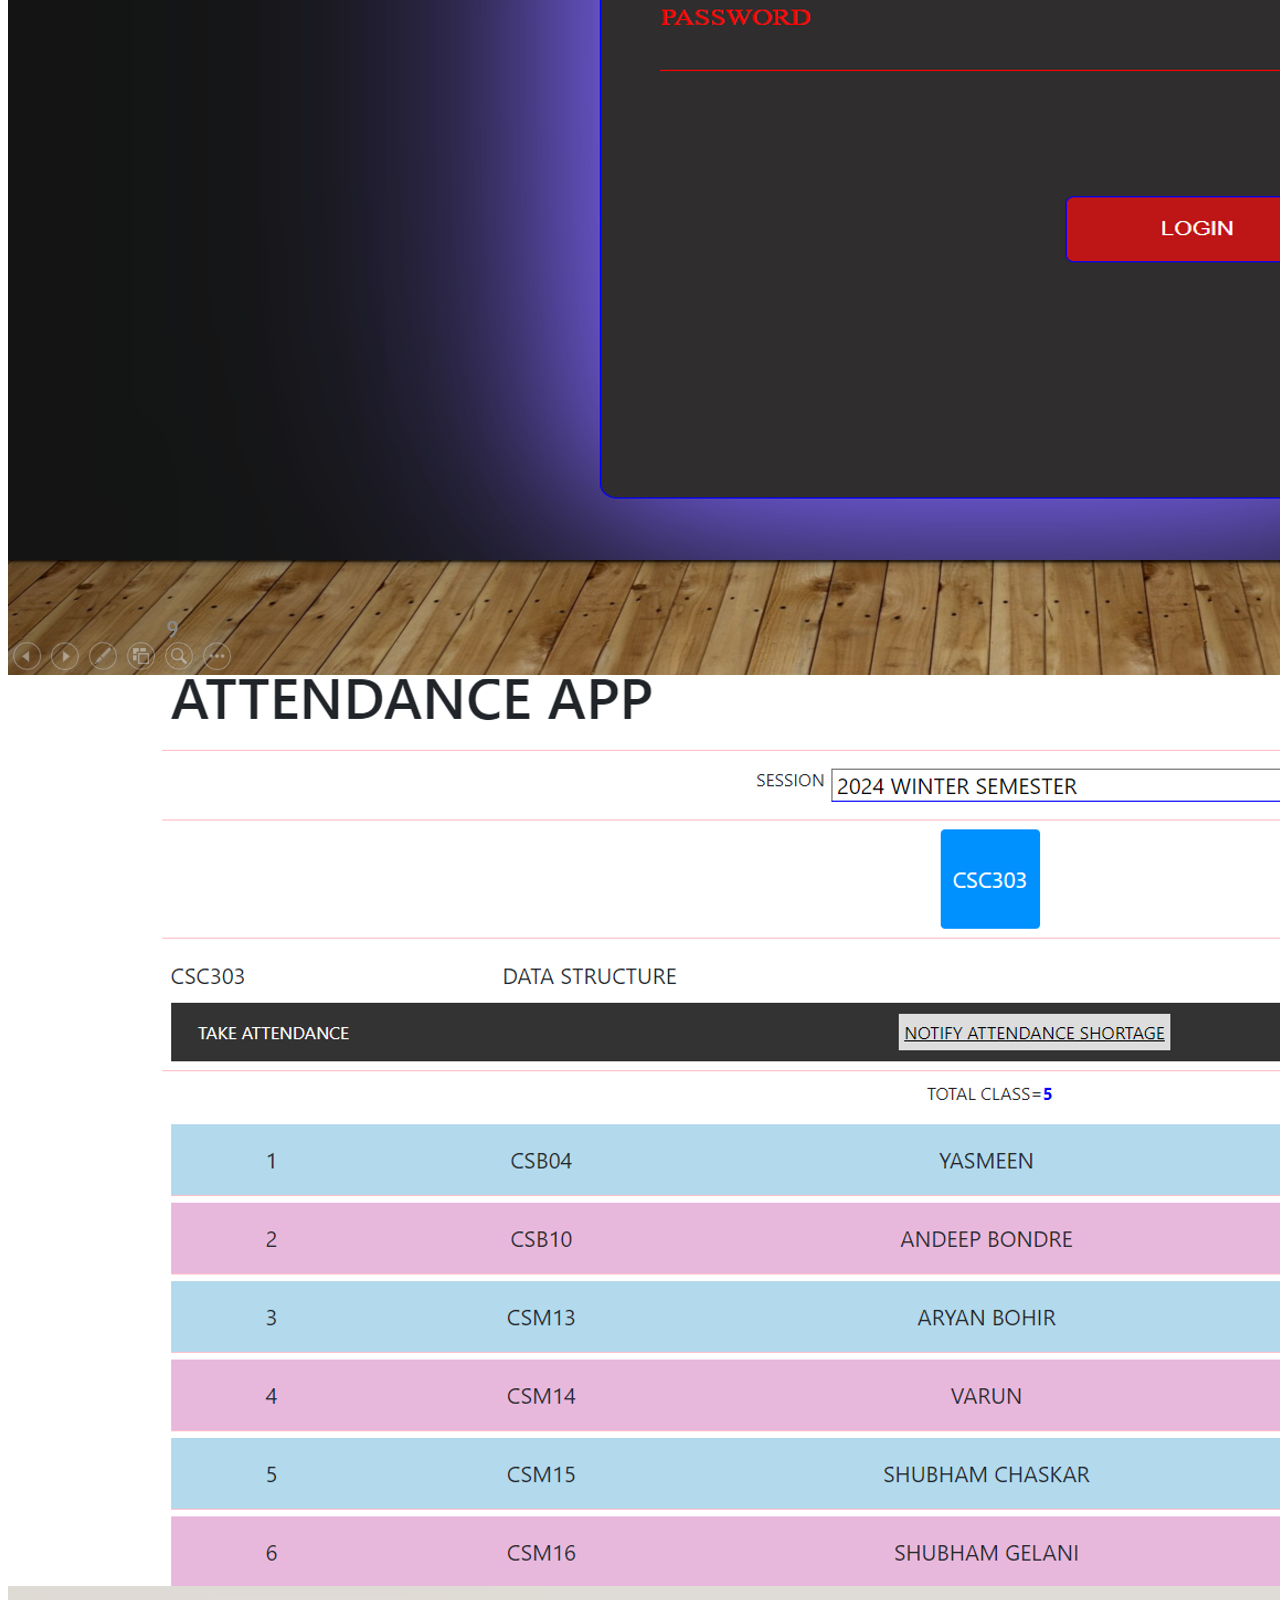
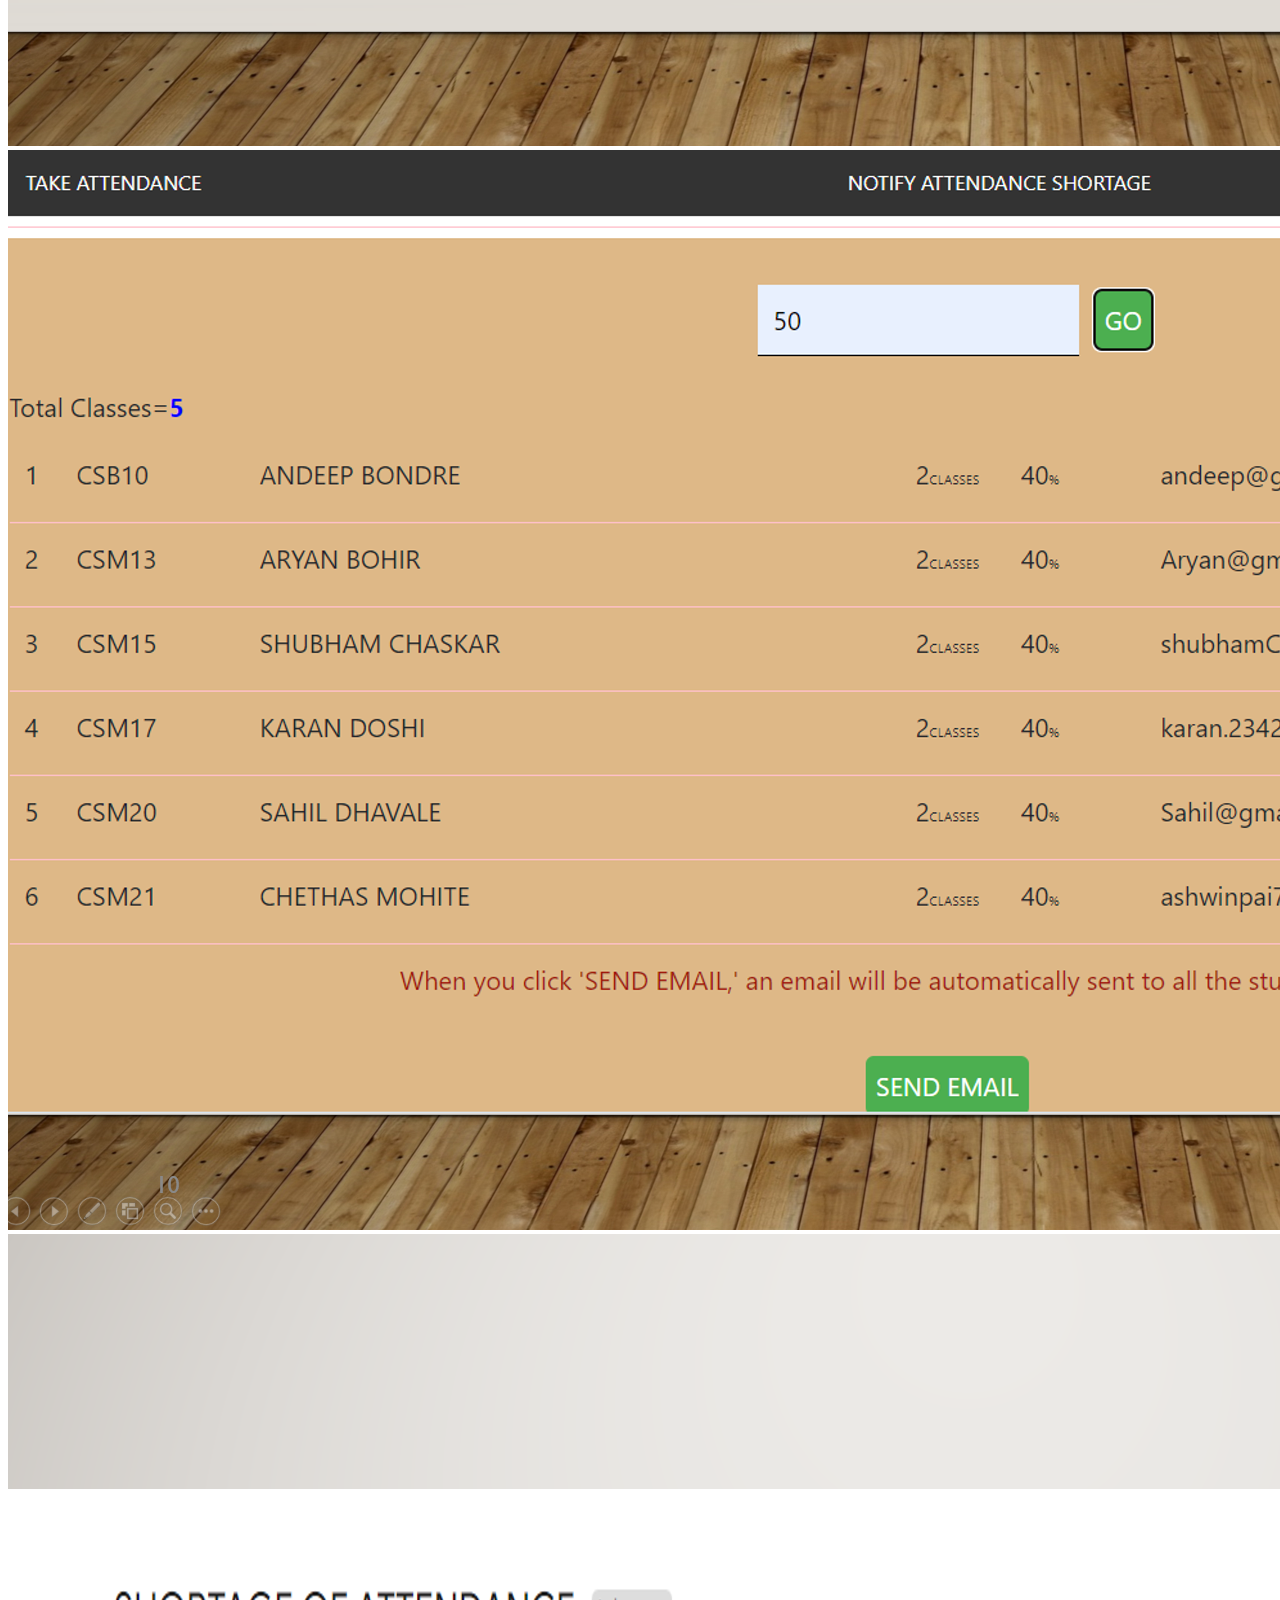
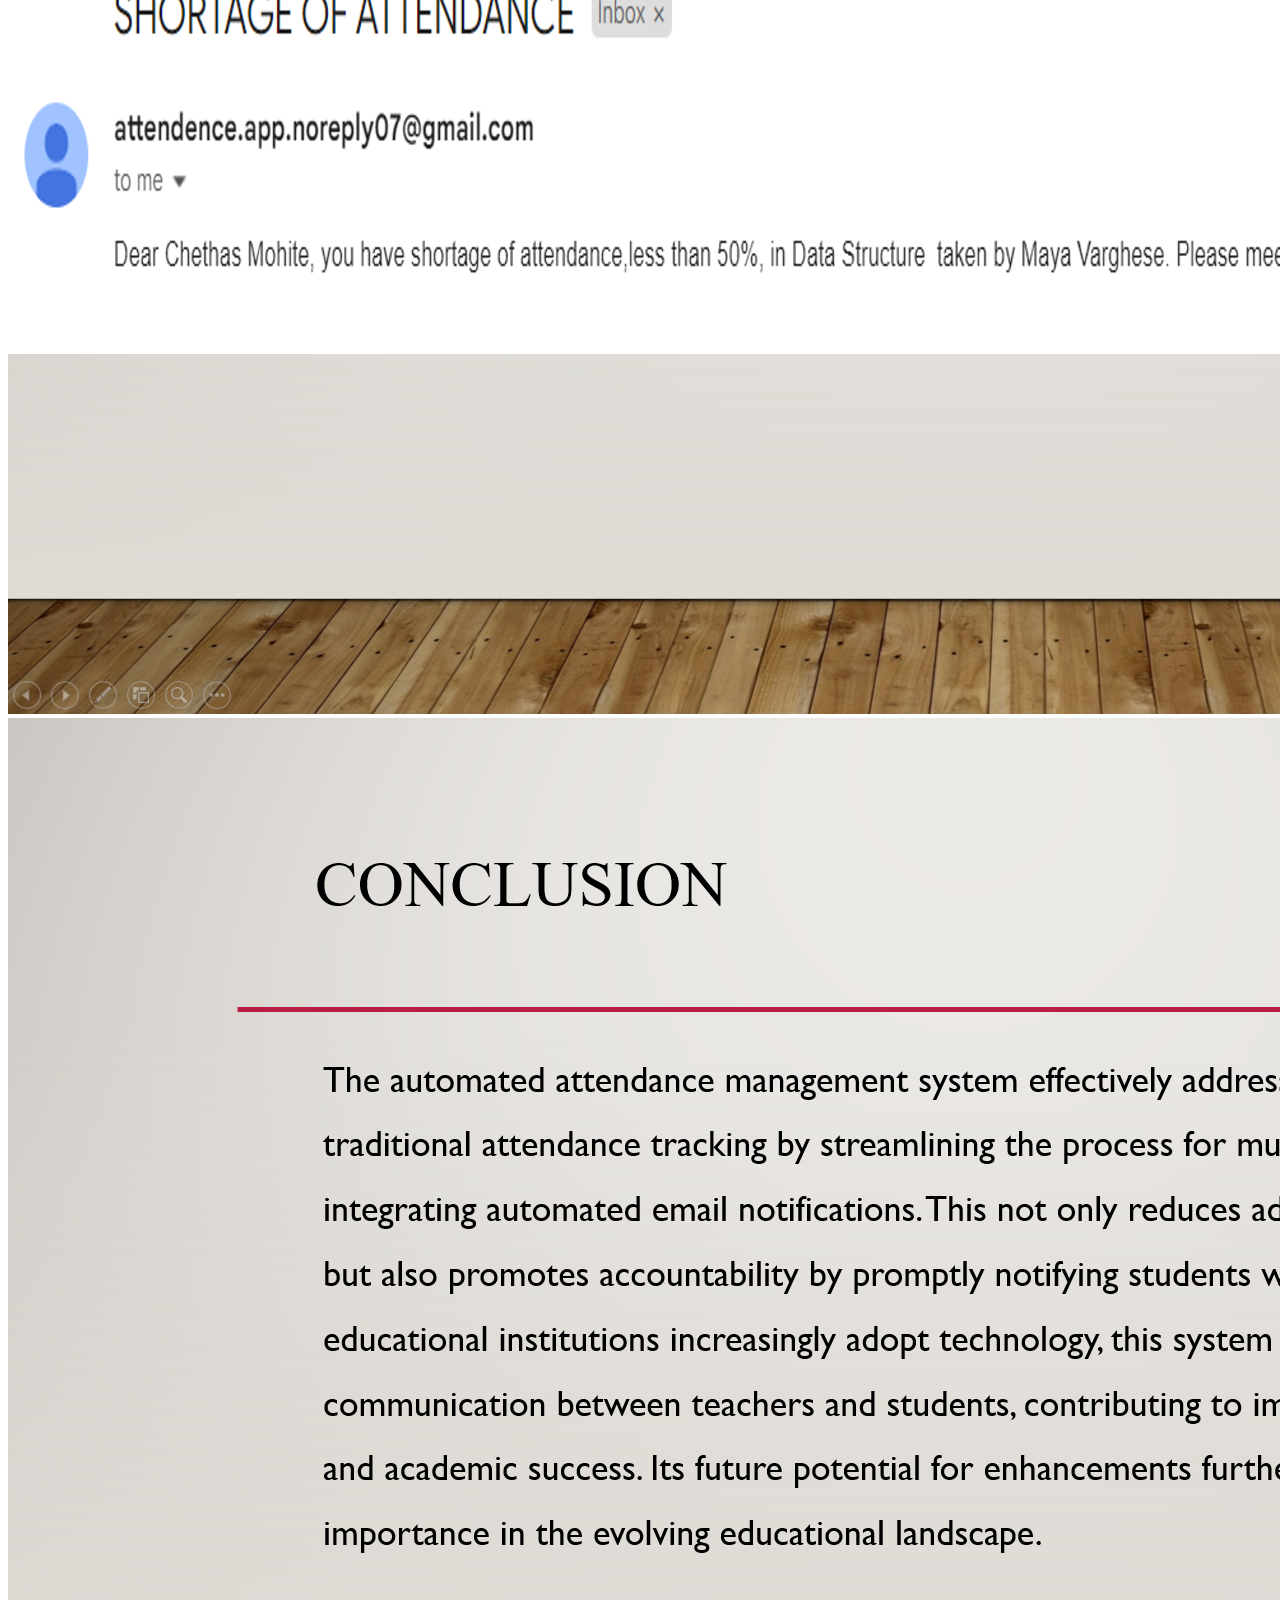
<file: m.html>
<!DOCTYPE html>
<html lang="en">
<head>
  <meta charset="UTF-8">
  <meta name="viewport" content="width=device-width, initial-scale=1.0">
  <title>My Portfolio</title>
  
</head>
<body>
  <header>
    <img src="m1.png" alt="Project 1">
    <img src="m2.png" alt="Project 1">
    <img src="m3.png" alt="Project 1">
    <img src="m4.png" alt="Project 1">
    <img src="m5.png" alt="Project 1">
    <img src="m6.png" alt="Project 1">
    <img src="m7.png" alt="Project 1">
    <img src="m8.png" alt="Project 1">
    <img src="m9.png" alt="Project 1">
    <img src="m10.png" alt="Project 1">
    <img src="m11.png" alt="Project 1">
    <img src="m12.png" alt="Project 1">
    <img src="m13.png" alt="Project 1">
    <img src="m14.png" alt="Project 1">
    <img src="m15.png" alt="Project 1">
    <img src="m16.png" alt="Project 1">
    <img src="m17.png" alt="Project 1">
    </header>
</body>
</html>
</file>
<file: styles.css>
/* General Styles */
* {
    margin: 0;
    padding: 0;
    box-sizing: border-box;
  }
  body {
    font-family: Arial, sans-serif;
    line-height: 1.6;
    color: #333;
  }

 

  /* Header and Navigation */
  header {
    background: #333;
    color: #fff;
    padding: 20px;
    text-align: center;
  }
  nav ul {
    list-style: none;
  }
  nav ul li {
    display: inline;
    margin: 0 15px;
  }
  nav ul li a {
    color: #fff;
    text-decoration: none;
  }
  .circular-image {
    width: 150px;
    height: 150px;
    border-radius: 50%;
    object-fit: cover; /* Ensures the image fills the circle properly */
    border: 3px solid #333; /* Optional: Adds a border around the image */
    box-shadow: 0 4px 8px rgba(0, 0, 0, 0.3); /* Optional: Adds a shadow effect */
  }
  
  .intro {
    padding: 100px 20px;
  }
  .intro h2 {
    font-size: 2.5rem;
  }
  .intro p {
    font-size: 1.2rem;
  }
  .intro .btn {
    display: inline-block;
    padding: 10px 20px;
    color: #333;
    background: #fff;
    text-decoration: none;
    margin-top: 20px;
  }
  
  /* About Section */
  .about {
    padding: 60px 20px;
    text-align: center;
  }
  .about h2 {
    margin-bottom: 20px;
  }
  .about p {
    max-width: 600px;
    margin: 0 auto;
  }
  
  /* Portfolio Section */
  .portfolio {
    padding: 60px 20px;
    background: #f4f4f4;
    text-align: center;
  }
  .portfolio h2 {
    margin-bottom: 20px;
  }

  .gallery {
    display: flex;
    flex-wrap: wrap;
    justify-content: center;
    gap: 20px;
  }
  .project {
    width: 250px;
    text-align: center;
  }
  .project img {
    width: 100%;
    height: auto;
    border-radius: 5px;
  }
  button {
    background-color: #8b8684; /* Green */
    border: none;
    color: white;
    padding: 10px 20px;
    text-align: center;
    text-decoration: none;
    display: inline-block;
    font-size: 16px;
    margin: 5px 2px;
    cursor: pointer;
    border-radius: 8px; /* Rounded corners */
    transition: background-color 0.3s ease; /* Smooth hover effect */
  }
  
  button:hover {
    background-color: #45a049; /* Darker green on hover */
  }
  
  button:active {
    background-color: #3d8b3d; /* Even darker green when clicked */
  }
  
  
  /* Contact Section */
  .contact {
    padding: 60px 20px;
    text-align: center;
  }
  .contact form {
    max-width: 600px;
    margin: 0 auto;
  }
  .contact input, .contact textarea {
    width: 100%;
    padding: 10px;
    margin: 10px 0;
    border-radius: 5px;
    border: 1px solid #ccc;
  }
  .contact button {
    padding: 10px 20px;
    background: #333;
    color: #fff;
    border: none;
    border-radius: 5px;
    cursor: pointer;
  }
  .contact button:hover {
    background: #555;
  }
  social-media-links {
    display: flex;
    gap: 20px;
    justify-content: center;
    margin-top: 10px;
}

.social-media-links img {
    width: 50px;
    height: 50px;
    transition: transform 0.3s, box-shadow 0.3s;
}

.social-media-links img:hover {
    transform: scale(1.2);
    box-shadow: 0 6px 12px rgba(0, 0, 0, 0.3);
}
.social-media-links .social-icon {
  width: 30px;
  height: 30px;
  margin: 5px;
}


  
  /* Footer */
  footer {
    background: #333;
    color: #fff;
    text-align: center;
    padding: 20px 0;
  }
</file>
